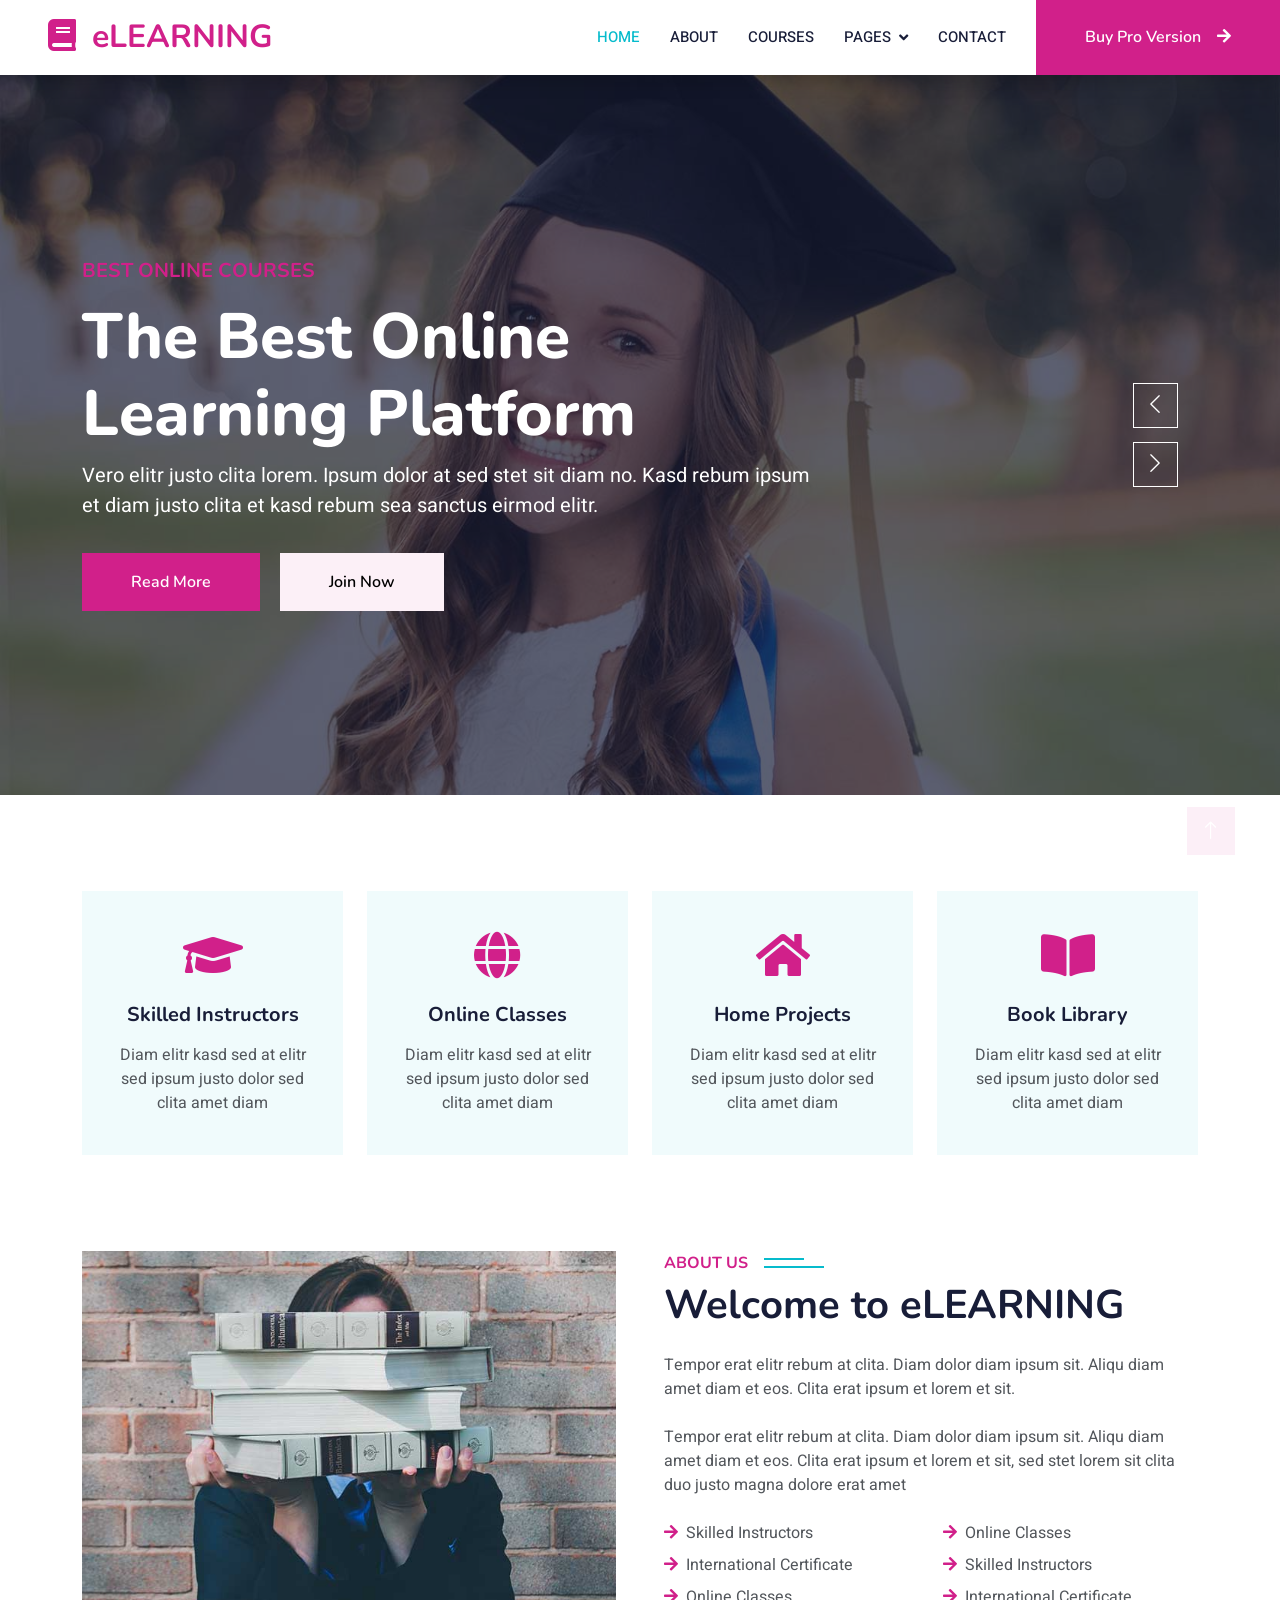
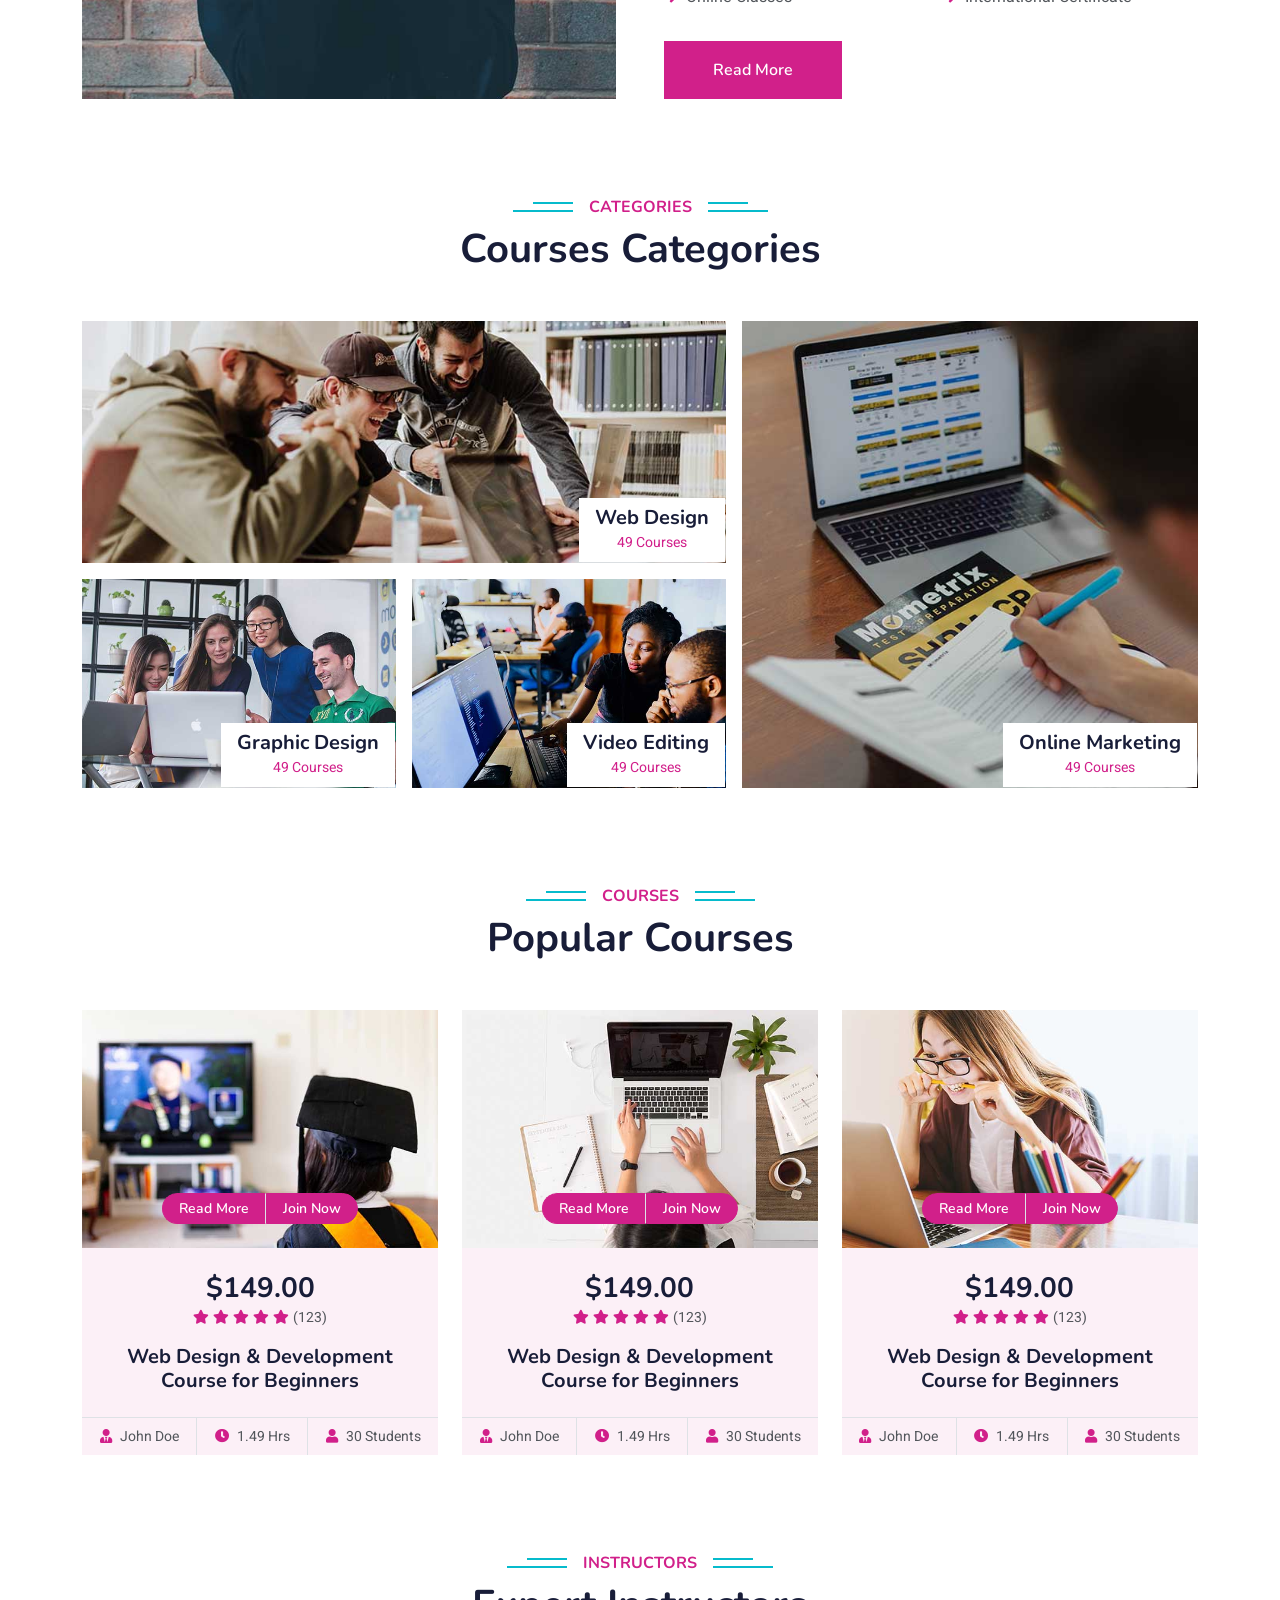
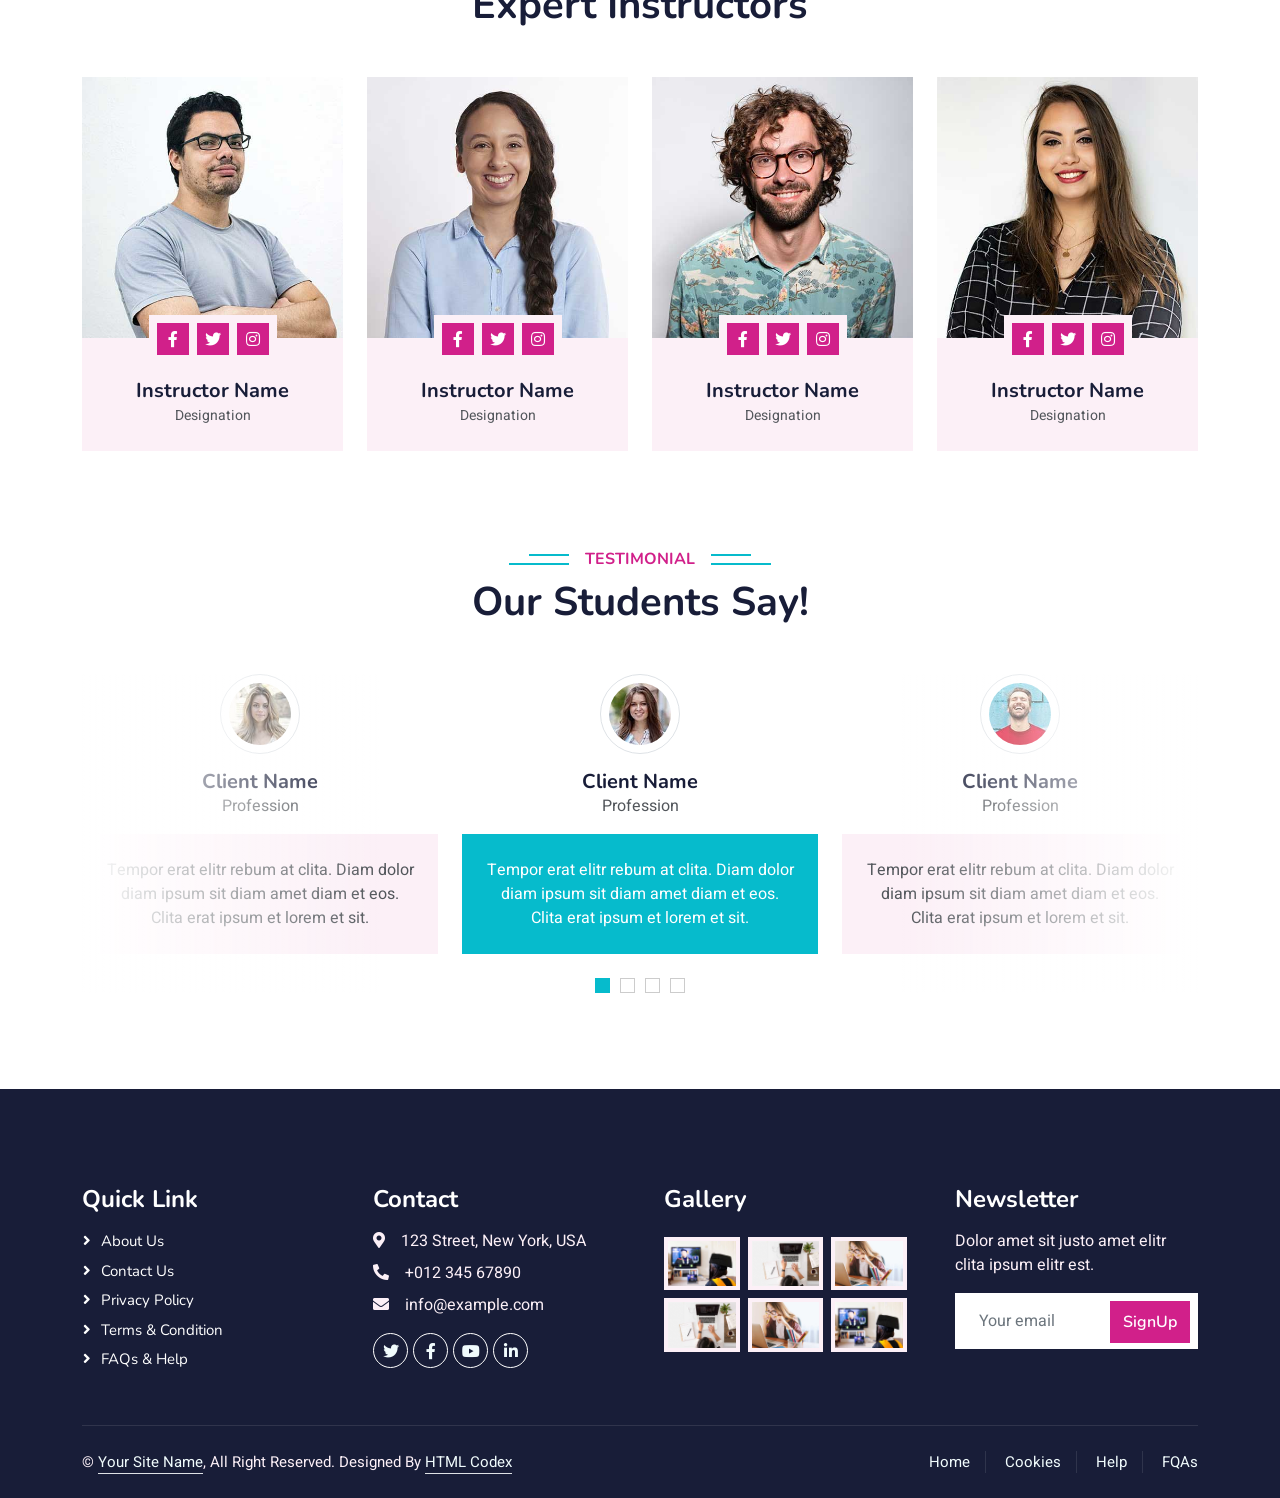
<file: index.html>
<!DOCTYPE html>
<html lang="en">

<head>
    <meta charset="utf-8">
    <title>eLEARNING - eLearning HTML Template</title>
    <meta content="width=device-width, initial-scale=1.0" name="viewport">
    <meta content="" name="keywords">
    <meta content="" name="description">

    <!-- Favicon -->
    <link href="img/favicon.ico" rel="icon">

    <!-- Google Web Fonts -->
    <link rel="preconnect" href="https://fonts.googleapis.com">
    <link rel="preconnect" href="https://fonts.gstatic.com" crossorigin>
    <link href="https://fonts.googleapis.com/css2?family=Heebo:wght@400;500;600&family=Nunito:wght@600;700;800&display=swap" rel="stylesheet">

    <!-- Icon Font Stylesheet -->
    <link href="https://cdnjs.cloudflare.com/ajax/libs/font-awesome/5.10.0/css/all.min.css" rel="stylesheet">
    <link href="https://cdn.jsdelivr.net/npm/bootstrap-icons@1.4.1/font/bootstrap-icons.css" rel="stylesheet">

    <!-- Libraries Stylesheet -->
    <link href="lib/animate/animate.min.css" rel="stylesheet">
    <link href="lib/owlcarousel/assets/owl.carousel.min.css" rel="stylesheet">

    <!-- Customized Bootstrap Stylesheet -->
    <link href="css/bootstrap.min.css" rel="stylesheet">

    <!-- Template Stylesheet -->
    <link href="css/style.css" rel="stylesheet">
</head>

<body>
    <!-- Spinner Start -->
    <div id="spinner" class="show bg-white position-fixed translate-middle w-100 vh-100 top-50 start-50 d-flex align-items-center justify-content-center">
        <div class="spinner-border text-primary" style="width: 3rem; height: 3rem;" role="status">
            <span class="sr-only">Loading...</span>
        </div>
    </div>
    <!-- Spinner End -->


    <!-- Navbar Start -->
    <nav class="navbar navbar-expand-lg bg-white navbar-light shadow sticky-top p-0">
        <a href="index.html" class="navbar-brand d-flex align-items-center px-4 px-lg-5">
            <h2 class="m-0 text-primary"><i class="fa fa-book me-3"></i>eLEARNING</h2>
        </a>
        <button type="button" class="navbar-toggler me-4" data-bs-toggle="collapse" data-bs-target="#navbarCollapse">
            <span class="navbar-toggler-icon"></span>
        </button>
        <div class="collapse navbar-collapse" id="navbarCollapse">
            <div class="navbar-nav ms-auto p-4 p-lg-0">
                <a href="index.html" class="nav-item nav-link active">Home</a>
                <a href="about.html" class="nav-item nav-link">About</a>
                <a href="courses.html" class="nav-item nav-link">Courses</a>
                <div class="nav-item dropdown">
                    <a href="#" class="nav-link dropdown-toggle" data-bs-toggle="dropdown">Pages</a>
                    <div class="dropdown-menu fade-down m-0">
                        <a href="team.html" class="dropdown-item">Our Team</a>
                        <a href="testimonial.html" class="dropdown-item">Testimonial</a>
                        <a href="404.html" class="dropdown-item">404 Page</a>
                    </div>
                </div>
                <a href="contact.html" class="nav-item nav-link">Contact</a>
            </div>
            <a href="https://htmlcodex.com/downloading/?item=2151" class="btn btn-primary py-4 px-lg-5 d-none d-lg-block">Buy Pro Version<i class="fa fa-arrow-right ms-3"></i></a>
        </div>
    </nav>
    <!-- Navbar End -->


    <!-- Carousel Start -->
    <div class="container-fluid p-0 mb-5">
        <div class="owl-carousel header-carousel position-relative">
            <div class="owl-carousel-item position-relative">
                <img class="img-fluid" src="img/carousel-1.jpg" alt="">
                <div class="position-absolute top-0 start-0 w-100 h-100 d-flex align-items-center" style="background: rgba(24, 29, 56, .7);">
                    <div class="container">
                        <div class="row justify-content-start">
                            <div class="col-sm-10 col-lg-8">
                                <h5 class="text-primary text-uppercase mb-3 animated slideInDown">Best Online Courses</h5>
                                <h1 class="display-3 text-white animated slideInDown">The Best Online Learning Platform</h1>
                                <p class="fs-5 text-white mb-4 pb-2">Vero elitr justo clita lorem. Ipsum dolor at sed stet sit diam no. Kasd rebum ipsum et diam justo clita et kasd rebum sea sanctus eirmod elitr.</p>
                                <a href="" class="btn btn-primary py-md-3 px-md-5 me-3 animated slideInLeft">Read More</a>
                                <a href="" class="btn btn-light py-md-3 px-md-5 animated slideInRight">Join Now</a>
                            </div>
                        </div>
                    </div>
                </div>
            </div>
            <div class="owl-carousel-item position-relative">
                <img class="img-fluid" src="img/carousel-2.jpg" alt="">
                <div class="position-absolute top-0 start-0 w-100 h-100 d-flex align-items-center" style="background: rgba(24, 29, 56, .7);">
                    <div class="container">
                        <div class="row justify-content-start">
                            <div class="col-sm-10 col-lg-8">
                                <h5 class="text-primary text-uppercase mb-3 animated slideInDown">Best Online Courses</h5>
                                <h1 class="display-3 text-white animated slideInDown">Get Educated Online From Your Home</h1>
                                <p class="fs-5 text-white mb-4 pb-2">Vero elitr justo clita lorem. Ipsum dolor at sed stet sit diam no. Kasd rebum ipsum et diam justo clita et kasd rebum sea sanctus eirmod elitr.</p>
                                <a href="" class="btn btn-primary py-md-3 px-md-5 me-3 animated slideInLeft">Read More</a>
                                <a href="" class="btn btn-light py-md-3 px-md-5 animated slideInRight">Join Now</a>
                            </div>
                        </div>
                    </div>
                </div>
            </div>
        </div>
    </div>
    <!-- Carousel End -->


    <!-- Service Start -->
    <div class="container-xxl py-5">
        <div class="container">
            <div class="row g-4">
                <div class="col-lg-3 col-sm-6 wow fadeInUp" data-wow-delay="0.1s">
                    <div class="service-item text-center pt-3">
                        <div class="p-4">
                            <i class="fa fa-3x fa-graduation-cap text-primary mb-4"></i>
                            <h5 class="mb-3">Skilled Instructors</h5>
                            <p>Diam elitr kasd sed at elitr sed ipsum justo dolor sed clita amet diam</p>
                        </div>
                    </div>
                </div>
                <div class="col-lg-3 col-sm-6 wow fadeInUp" data-wow-delay="0.3s">
                    <div class="service-item text-center pt-3">
                        <div class="p-4">
                            <i class="fa fa-3x fa-globe text-primary mb-4"></i>
                            <h5 class="mb-3">Online Classes</h5>
                            <p>Diam elitr kasd sed at elitr sed ipsum justo dolor sed clita amet diam</p>
                        </div>
                    </div>
                </div>
                <div class="col-lg-3 col-sm-6 wow fadeInUp" data-wow-delay="0.5s">
                    <div class="service-item text-center pt-3">
                        <div class="p-4">
                            <i class="fa fa-3x fa-home text-primary mb-4"></i>
                            <h5 class="mb-3">Home Projects</h5>
                            <p>Diam elitr kasd sed at elitr sed ipsum justo dolor sed clita amet diam</p>
                        </div>
                    </div>
                </div>
                <div class="col-lg-3 col-sm-6 wow fadeInUp" data-wow-delay="0.7s">
                    <div class="service-item text-center pt-3">
                        <div class="p-4">
                            <i class="fa fa-3x fa-book-open text-primary mb-4"></i>
                            <h5 class="mb-3">Book Library</h5>
                            <p>Diam elitr kasd sed at elitr sed ipsum justo dolor sed clita amet diam</p>
                        </div>
                    </div>
                </div>
            </div>
        </div>
    </div>
    <!-- Service End -->


    <!-- About Start -->
    <div class="container-xxl py-5">
        <div class="container">
            <div class="row g-5">
                <div class="col-lg-6 wow fadeInUp" data-wow-delay="0.1s" style="min-height: 400px;">
                    <div class="position-relative h-100">
                        <img class="img-fluid position-absolute w-100 h-100" src="img/about.jpg" alt="" style="object-fit: cover;">
                    </div>
                </div>
                <div class="col-lg-6 wow fadeInUp" data-wow-delay="0.3s">
                    <h6 class="section-title bg-white text-start text-primary pe-3">About Us</h6>
                    <h1 class="mb-4">Welcome to eLEARNING</h1>
                    <p class="mb-4">Tempor erat elitr rebum at clita. Diam dolor diam ipsum sit. Aliqu diam amet diam et eos. Clita erat ipsum et lorem et sit.</p>
                    <p class="mb-4">Tempor erat elitr rebum at clita. Diam dolor diam ipsum sit. Aliqu diam amet diam et eos. Clita erat ipsum et lorem et sit, sed stet lorem sit clita duo justo magna dolore erat amet</p>
                    <div class="row gy-2 gx-4 mb-4">
                        <div class="col-sm-6">
                            <p class="mb-0"><i class="fa fa-arrow-right text-primary me-2"></i>Skilled Instructors</p>
                        </div>
                        <div class="col-sm-6">
                            <p class="mb-0"><i class="fa fa-arrow-right text-primary me-2"></i>Online Classes</p>
                        </div>
                        <div class="col-sm-6">
                            <p class="mb-0"><i class="fa fa-arrow-right text-primary me-2"></i>International Certificate</p>
                        </div>
                        <div class="col-sm-6">
                            <p class="mb-0"><i class="fa fa-arrow-right text-primary me-2"></i>Skilled Instructors</p>
                        </div>
                        <div class="col-sm-6">
                            <p class="mb-0"><i class="fa fa-arrow-right text-primary me-2"></i>Online Classes</p>
                        </div>
                        <div class="col-sm-6">
                            <p class="mb-0"><i class="fa fa-arrow-right text-primary me-2"></i>International Certificate</p>
                        </div>
                    </div>
                    <a class="btn btn-primary py-3 px-5 mt-2" href="">Read More</a>
                </div>
            </div>
        </div>
    </div>
    <!-- About End -->


    <!-- Categories Start -->
    <div class="container-xxl py-5 category">
        <div class="container">
            <div class="text-center wow fadeInUp" data-wow-delay="0.1s">
                <h6 class="section-title bg-white text-center text-primary px-3">Categories</h6>
                <h1 class="mb-5">Courses Categories</h1>
            </div>
            <div class="row g-3">
                <div class="col-lg-7 col-md-6">
                    <div class="row g-3">
                        <div class="col-lg-12 col-md-12 wow zoomIn" data-wow-delay="0.1s">
                            <a class="position-relative d-block overflow-hidden" href="">
                                <img class="img-fluid" src="img/cat-1.jpg" alt="">
                                <div class="bg-white text-center position-absolute bottom-0 end-0 py-2 px-3" style="margin: 1px;">
                                    <h5 class="m-0">Web Design</h5>
                                    <small class="text-primary">49 Courses</small>
                                </div>
                            </a>
                        </div>
                        <div class="col-lg-6 col-md-12 wow zoomIn" data-wow-delay="0.3s">
                            <a class="position-relative d-block overflow-hidden" href="">
                                <img class="img-fluid" src="img/cat-2.jpg" alt="">
                                <div class="bg-white text-center position-absolute bottom-0 end-0 py-2 px-3" style="margin: 1px;">
                                    <h5 class="m-0">Graphic Design</h5>
                                    <small class="text-primary">49 Courses</small>
                                </div>
                            </a>
                        </div>
                        <div class="col-lg-6 col-md-12 wow zoomIn" data-wow-delay="0.5s">
                            <a class="position-relative d-block overflow-hidden" href="">
                                <img class="img-fluid" src="img/cat-3.jpg" alt="">
                                <div class="bg-white text-center position-absolute bottom-0 end-0 py-2 px-3" style="margin: 1px;">
                                    <h5 class="m-0">Video Editing</h5>
                                    <small class="text-primary">49 Courses</small>
                                </div>
                            </a>
                        </div>
                    </div>
                </div>
                <div class="col-lg-5 col-md-6 wow zoomIn" data-wow-delay="0.7s" style="min-height: 350px;">
                    <a class="position-relative d-block h-100 overflow-hidden" href="">
                        <img class="img-fluid position-absolute w-100 h-100" src="img/cat-4.jpg" alt="" style="object-fit: cover;">
                        <div class="bg-white text-center position-absolute bottom-0 end-0 py-2 px-3" style="margin:  1px;">
                            <h5 class="m-0">Online Marketing</h5>
                            <small class="text-primary">49 Courses</small>
                        </div>
                    </a>
                </div>
            </div>
        </div>
    </div>
    <!-- Categories Start -->


    <!-- Courses Start -->
    <div class="container-xxl py-5">
        <div class="container">
            <div class="text-center wow fadeInUp" data-wow-delay="0.1s">
                <h6 class="section-title bg-white text-center text-primary px-3">Courses</h6>
                <h1 class="mb-5">Popular Courses</h1>
            </div>
            <div class="row g-4 justify-content-center">
                <div class="col-lg-4 col-md-6 wow fadeInUp" data-wow-delay="0.1s">
                    <div class="course-item bg-light">
                        <div class="position-relative overflow-hidden">
                            <img class="img-fluid" src="img/course-1.jpg" alt="">
                            <div class="w-100 d-flex justify-content-center position-absolute bottom-0 start-0 mb-4">
                                <a href="#" class="flex-shrink-0 btn btn-sm btn-primary px-3 border-end" style="border-radius: 30px 0 0 30px;">Read More</a>
                                <a href="#" class="flex-shrink-0 btn btn-sm btn-primary px-3" style="border-radius: 0 30px 30px 0;">Join Now</a>
                            </div>
                        </div>
                        <div class="text-center p-4 pb-0">
                            <h3 class="mb-0">$149.00</h3>
                            <div class="mb-3">
                                <small class="fa fa-star text-primary"></small>
                                <small class="fa fa-star text-primary"></small>
                                <small class="fa fa-star text-primary"></small>
                                <small class="fa fa-star text-primary"></small>
                                <small class="fa fa-star text-primary"></small>
                                <small>(123)</small>
                            </div>
                            <h5 class="mb-4">Web Design & Development Course for Beginners</h5>
                        </div>
                        <div class="d-flex border-top">
                            <small class="flex-fill text-center border-end py-2"><i class="fa fa-user-tie text-primary me-2"></i>John Doe</small>
                            <small class="flex-fill text-center border-end py-2"><i class="fa fa-clock text-primary me-2"></i>1.49 Hrs</small>
                            <small class="flex-fill text-center py-2"><i class="fa fa-user text-primary me-2"></i>30 Students</small>
                        </div>
                    </div>
                </div>
                <div class="col-lg-4 col-md-6 wow fadeInUp" data-wow-delay="0.3s">
                    <div class="course-item bg-light">
                        <div class="position-relative overflow-hidden">
                            <img class="img-fluid" src="img/course-2.jpg" alt="">
                            <div class="w-100 d-flex justify-content-center position-absolute bottom-0 start-0 mb-4">
                                <a href="#" class="flex-shrink-0 btn btn-sm btn-primary px-3 border-end" style="border-radius: 30px 0 0 30px;">Read More</a>
                                <a href="#" class="flex-shrink-0 btn btn-sm btn-primary px-3" style="border-radius: 0 30px 30px 0;">Join Now</a>
                            </div>
                        </div>
                        <div class="text-center p-4 pb-0">
                            <h3 class="mb-0">$149.00</h3>
                            <div class="mb-3">
                                <small class="fa fa-star text-primary"></small>
                                <small class="fa fa-star text-primary"></small>
                                <small class="fa fa-star text-primary"></small>
                                <small class="fa fa-star text-primary"></small>
                                <small class="fa fa-star text-primary"></small>
                                <small>(123)</small>
                            </div>
                            <h5 class="mb-4">Web Design & Development Course for Beginners</h5>
                        </div>
                        <div class="d-flex border-top">
                            <small class="flex-fill text-center border-end py-2"><i class="fa fa-user-tie text-primary me-2"></i>John Doe</small>
                            <small class="flex-fill text-center border-end py-2"><i class="fa fa-clock text-primary me-2"></i>1.49 Hrs</small>
                            <small class="flex-fill text-center py-2"><i class="fa fa-user text-primary me-2"></i>30 Students</small>
                        </div>
                    </div>
                </div>
                <div class="col-lg-4 col-md-6 wow fadeInUp" data-wow-delay="0.5s">
                    <div class="course-item bg-light">
                        <div class="position-relative overflow-hidden">
                            <img class="img-fluid" src="img/course-3.jpg" alt="">
                            <div class="w-100 d-flex justify-content-center position-absolute bottom-0 start-0 mb-4">
                                <a href="#" class="flex-shrink-0 btn btn-sm btn-primary px-3 border-end" style="border-radius: 30px 0 0 30px;">Read More</a>
                                <a href="#" class="flex-shrink-0 btn btn-sm btn-primary px-3" style="border-radius: 0 30px 30px 0;">Join Now</a>
                            </div>
                        </div>
                        <div class="text-center p-4 pb-0">
                            <h3 class="mb-0">$149.00</h3>
                            <div class="mb-3">
                                <small class="fa fa-star text-primary"></small>
                                <small class="fa fa-star text-primary"></small>
                                <small class="fa fa-star text-primary"></small>
                                <small class="fa fa-star text-primary"></small>
                                <small class="fa fa-star text-primary"></small>
                                <small>(123)</small>
                            </div>
                            <h5 class="mb-4">Web Design & Development Course for Beginners</h5>
                        </div>
                        <div class="d-flex border-top">
                            <small class="flex-fill text-center border-end py-2"><i class="fa fa-user-tie text-primary me-2"></i>John Doe</small>
                            <small class="flex-fill text-center border-end py-2"><i class="fa fa-clock text-primary me-2"></i>1.49 Hrs</small>
                            <small class="flex-fill text-center py-2"><i class="fa fa-user text-primary me-2"></i>30 Students</small>
                        </div>
                    </div>
                </div>
            </div>
        </div>
    </div>
    <!-- Courses End -->


    <!-- Team Start -->
    <div class="container-xxl py-5">
        <div class="container">
            <div class="text-center wow fadeInUp" data-wow-delay="0.1s">
                <h6 class="section-title bg-white text-center text-primary px-3">Instructors</h6>
                <h1 class="mb-5">Expert Instructors</h1>
            </div>
            <div class="row g-4">
                <div class="col-lg-3 col-md-6 wow fadeInUp" data-wow-delay="0.1s">
                    <div class="team-item bg-light">
                        <div class="overflow-hidden">
                            <img class="img-fluid" src="img/team-1.jpg" alt="">
                        </div>
                        <div class="position-relative d-flex justify-content-center" style="margin-top: -23px;">
                            <div class="bg-light d-flex justify-content-center pt-2 px-1">
                                <a class="btn btn-sm-square btn-primary mx-1" href=""><i class="fab fa-facebook-f"></i></a>
                                <a class="btn btn-sm-square btn-primary mx-1" href=""><i class="fab fa-twitter"></i></a>
                                <a class="btn btn-sm-square btn-primary mx-1" href=""><i class="fab fa-instagram"></i></a>
                            </div>
                        </div>
                        <div class="text-center p-4">
                            <h5 class="mb-0">Instructor Name</h5>
                            <small>Designation</small>
                        </div>
                    </div>
                </div>
                <div class="col-lg-3 col-md-6 wow fadeInUp" data-wow-delay="0.3s">
                    <div class="team-item bg-light">
                        <div class="overflow-hidden">
                            <img class="img-fluid" src="img/team-2.jpg" alt="">
                        </div>
                        <div class="position-relative d-flex justify-content-center" style="margin-top: -23px;">
                            <div class="bg-light d-flex justify-content-center pt-2 px-1">
                                <a class="btn btn-sm-square btn-primary mx-1" href=""><i class="fab fa-facebook-f"></i></a>
                                <a class="btn btn-sm-square btn-primary mx-1" href=""><i class="fab fa-twitter"></i></a>
                                <a class="btn btn-sm-square btn-primary mx-1" href=""><i class="fab fa-instagram"></i></a>
                            </div>
                        </div>
                        <div class="text-center p-4">
                            <h5 class="mb-0">Instructor Name</h5>
                            <small>Designation</small>
                        </div>
                    </div>
                </div>
                <div class="col-lg-3 col-md-6 wow fadeInUp" data-wow-delay="0.5s">
                    <div class="team-item bg-light">
                        <div class="overflow-hidden">
                            <img class="img-fluid" src="img/team-3.jpg" alt="">
                        </div>
                        <div class="position-relative d-flex justify-content-center" style="margin-top: -23px;">
                            <div class="bg-light d-flex justify-content-center pt-2 px-1">
                                <a class="btn btn-sm-square btn-primary mx-1" href=""><i class="fab fa-facebook-f"></i></a>
                                <a class="btn btn-sm-square btn-primary mx-1" href=""><i class="fab fa-twitter"></i></a>
                                <a class="btn btn-sm-square btn-primary mx-1" href=""><i class="fab fa-instagram"></i></a>
                            </div>
                        </div>
                        <div class="text-center p-4">
                            <h5 class="mb-0">Instructor Name</h5>
                            <small>Designation</small>
                        </div>
                    </div>
                </div>
                <div class="col-lg-3 col-md-6 wow fadeInUp" data-wow-delay="0.7s">
                    <div class="team-item bg-light">
                        <div class="overflow-hidden">
                            <img class="img-fluid" src="img/team-4.jpg" alt="">
                        </div>
                        <div class="position-relative d-flex justify-content-center" style="margin-top: -23px;">
                            <div class="bg-light d-flex justify-content-center pt-2 px-1">
                                <a class="btn btn-sm-square btn-primary mx-1" href=""><i class="fab fa-facebook-f"></i></a>
                                <a class="btn btn-sm-square btn-primary mx-1" href=""><i class="fab fa-twitter"></i></a>
                                <a class="btn btn-sm-square btn-primary mx-1" href=""><i class="fab fa-instagram"></i></a>
                            </div>
                        </div>
                        <div class="text-center p-4">
                            <h5 class="mb-0">Instructor Name</h5>
                            <small>Designation</small>
                        </div>
                    </div>
                </div>
            </div>
        </div>
    </div>
    <!-- Team End -->


    <!-- Testimonial Start -->
    <div class="container-xxl py-5 wow fadeInUp" data-wow-delay="0.1s">
        <div class="container">
            <div class="text-center">
                <h6 class="section-title bg-white text-center text-primary px-3">Testimonial</h6>
                <h1 class="mb-5">Our Students Say!</h1>
            </div>
            <div class="owl-carousel testimonial-carousel position-relative">
                <div class="testimonial-item text-center">
                    <img class="border rounded-circle p-2 mx-auto mb-3" src="img/testimonial-1.jpg" style="width: 80px; height: 80px;">
                    <h5 class="mb-0">Client Name</h5>
                    <p>Profession</p>
                    <div class="testimonial-text bg-light text-center p-4">
                    <p class="mb-0">Tempor erat elitr rebum at clita. Diam dolor diam ipsum sit diam amet diam et eos. Clita erat ipsum et lorem et sit.</p>
                    </div>
                </div>
                <div class="testimonial-item text-center">
                    <img class="border rounded-circle p-2 mx-auto mb-3" src="img/testimonial-2.jpg" style="width: 80px; height: 80px;">
                    <h5 class="mb-0">Client Name</h5>
                    <p>Profession</p>
                    <div class="testimonial-text bg-light text-center p-4">
                    <p class="mb-0">Tempor erat elitr rebum at clita. Diam dolor diam ipsum sit diam amet diam et eos. Clita erat ipsum et lorem et sit.</p>
                    </div>
                </div>
                <div class="testimonial-item text-center">
                    <img class="border rounded-circle p-2 mx-auto mb-3" src="img/testimonial-3.jpg" style="width: 80px; height: 80px;">
                    <h5 class="mb-0">Client Name</h5>
                    <p>Profession</p>
                    <div class="testimonial-text bg-light text-center p-4">
                    <p class="mb-0">Tempor erat elitr rebum at clita. Diam dolor diam ipsum sit diam amet diam et eos. Clita erat ipsum et lorem et sit.</p>
                    </div>
                </div>
                <div class="testimonial-item text-center">
                    <img class="border rounded-circle p-2 mx-auto mb-3" src="img/testimonial-4.jpg" style="width: 80px; height: 80px;">
                    <h5 class="mb-0">Client Name</h5>
                    <p>Profession</p>
                    <div class="testimonial-text bg-light text-center p-4">
                    <p class="mb-0">Tempor erat elitr rebum at clita. Diam dolor diam ipsum sit diam amet diam et eos. Clita erat ipsum et lorem et sit.</p>
                    </div>
                </div>
            </div>
        </div>
    </div>
    <!-- Testimonial End -->
        

    <!-- Footer Start -->
    <div class="container-fluid bg-dark text-light footer pt-5 mt-5 wow fadeIn" data-wow-delay="0.1s">
        <div class="container py-5">
            <div class="row g-5">
                <div class="col-lg-3 col-md-6">
                    <h4 class="text-white mb-3">Quick Link</h4>
                    <a class="btn btn-link" href="">About Us</a>
                    <a class="btn btn-link" href="">Contact Us</a>
                    <a class="btn btn-link" href="">Privacy Policy</a>
                    <a class="btn btn-link" href="">Terms & Condition</a>
                    <a class="btn btn-link" href="">FAQs & Help</a>
                </div>
                <div class="col-lg-3 col-md-6">
                    <h4 class="text-white mb-3">Contact</h4>
                    <p class="mb-2"><i class="fa fa-map-marker-alt me-3"></i>123 Street, New York, USA</p>
                    <p class="mb-2"><i class="fa fa-phone-alt me-3"></i>+012 345 67890</p>
                    <p class="mb-2"><i class="fa fa-envelope me-3"></i>info@example.com</p>
                    <div class="d-flex pt-2">
                        <a class="btn btn-outline-light btn-social" href=""><i class="fab fa-twitter"></i></a>
                        <a class="btn btn-outline-light btn-social" href=""><i class="fab fa-facebook-f"></i></a>
                        <a class="btn btn-outline-light btn-social" href=""><i class="fab fa-youtube"></i></a>
                        <a class="btn btn-outline-light btn-social" href=""><i class="fab fa-linkedin-in"></i></a>
                    </div>
                </div>
                <div class="col-lg-3 col-md-6">
                    <h4 class="text-white mb-3">Gallery</h4>
                    <div class="row g-2 pt-2">
                        <div class="col-4">
                            <img class="img-fluid bg-light p-1" src="img/course-1.jpg" alt="">
                        </div>
                        <div class="col-4">
                            <img class="img-fluid bg-light p-1" src="img/course-2.jpg" alt="">
                        </div>
                        <div class="col-4">
                            <img class="img-fluid bg-light p-1" src="img/course-3.jpg" alt="">
                        </div>
                        <div class="col-4">
                            <img class="img-fluid bg-light p-1" src="img/course-2.jpg" alt="">
                        </div>
                        <div class="col-4">
                            <img class="img-fluid bg-light p-1" src="img/course-3.jpg" alt="">
                        </div>
                        <div class="col-4">
                            <img class="img-fluid bg-light p-1" src="img/course-1.jpg" alt="">
                        </div>
                    </div>
                </div>
                <div class="col-lg-3 col-md-6">
                    <h4 class="text-white mb-3">Newsletter</h4>
                    <p>Dolor amet sit justo amet elitr clita ipsum elitr est.</p>
                    <div class="position-relative mx-auto" style="max-width: 400px;">
                        <input class="form-control border-0 w-100 py-3 ps-4 pe-5" type="text" placeholder="Your email">
                        <button type="button" class="btn btn-primary py-2 position-absolute top-0 end-0 mt-2 me-2">SignUp</button>
                    </div>
                </div>
            </div>
        </div>
        <div class="container">
            <div class="copyright">
                <div class="row">
                    <div class="col-md-6 text-center text-md-start mb-3 mb-md-0">
                        &copy; <a class="border-bottom" href="#">Your Site Name</a>, All Right Reserved.

                        <!--/*** The author’s attribution link must remain intact in the template. ***/-->
                        <!--/*** If you wish to remove this credit link, please purchase the Pro Version . ***/-->
                        Designed By <a class="border-bottom" href="https://htmlcodex.com">HTML Codex</a>
                    </div>
                    <div class="col-md-6 text-center text-md-end">
                        <div class="footer-menu">
                            <a href="">Home</a>
                            <a href="">Cookies</a>
                            <a href="">Help</a>
                            <a href="">FQAs</a>
                        </div>
                    </div>
                </div>
            </div>
        </div>
    </div>
    <!-- Footer End -->


    <!-- Back to Top -->
    <a href="#" class="btn btn-lg btn-primary btn-lg-square back-to-top"><i class="bi bi-arrow-up"></i></a>


    <!-- JavaScript Libraries -->
    <script src="https://code.jquery.com/jquery-3.4.1.min.js"></script>
    <script src="https://cdn.jsdelivr.net/npm/bootstrap@5.0.0/dist/js/bootstrap.bundle.min.js"></script>
    <script src="lib/wow/wow.min.js"></script>
    <script src="lib/easing/easing.min.js"></script>
    <script src="lib/waypoints/waypoints.min.js"></script>
    <script src="lib/owlcarousel/owl.carousel.min.js"></script>

    <!-- Template Javascript -->
    <script src="js/main.js"></script>
</body>

</html>
</file>
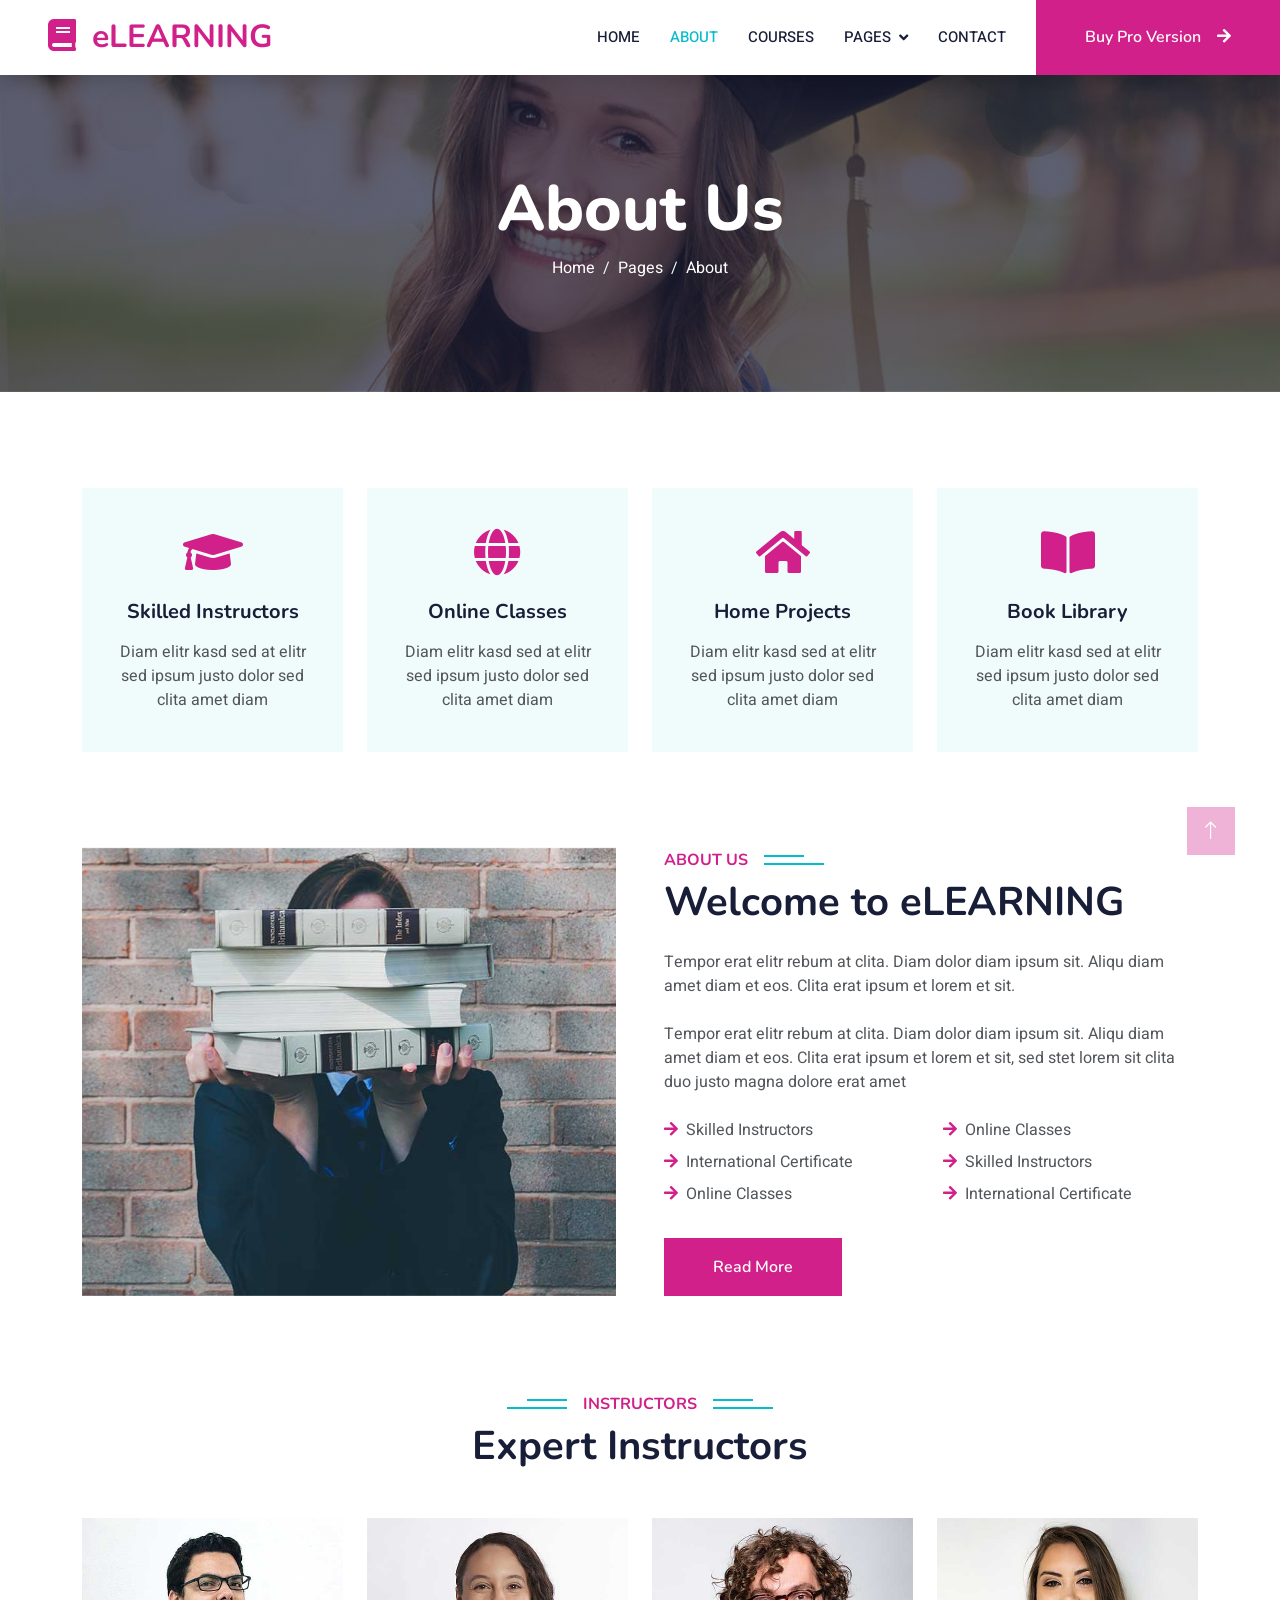
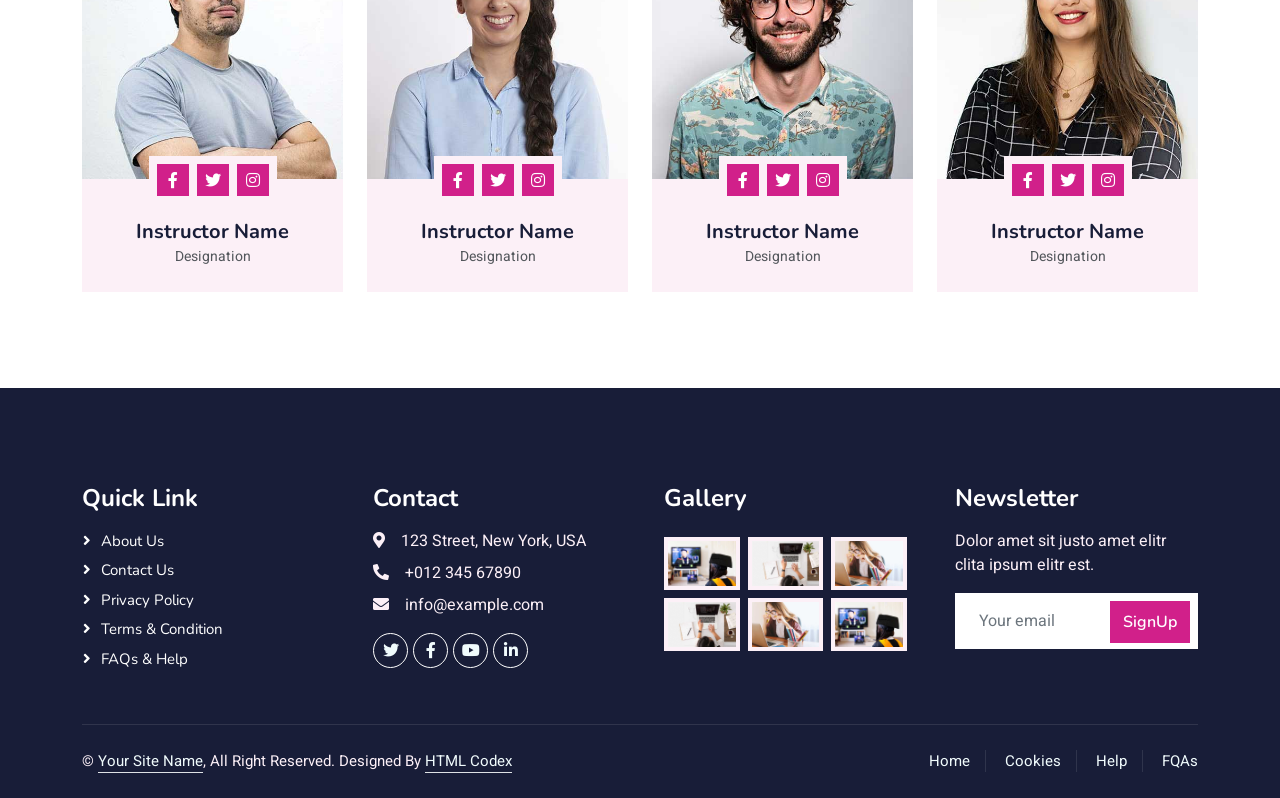
<file: about.html>
<!DOCTYPE html>
<html lang="en">

<head>
    <meta charset="utf-8">
    <title>eLEARNING - eLearning HTML Template</title>
    <meta content="width=device-width, initial-scale=1.0" name="viewport">
    <meta content="" name="keywords">
    <meta content="" name="description">

    <!-- Favicon -->
    <link href="img/favicon.ico" rel="icon">

    <!-- Google Web Fonts -->
    <link rel="preconnect" href="https://fonts.googleapis.com">
    <link rel="preconnect" href="https://fonts.gstatic.com" crossorigin>
    <link href="https://fonts.googleapis.com/css2?family=Heebo:wght@400;500;600&family=Nunito:wght@600;700;800&display=swap" rel="stylesheet">

    <!-- Icon Font Stylesheet -->
    <link href="https://cdnjs.cloudflare.com/ajax/libs/font-awesome/5.10.0/css/all.min.css" rel="stylesheet">
    <link href="https://cdn.jsdelivr.net/npm/bootstrap-icons@1.4.1/font/bootstrap-icons.css" rel="stylesheet">

    <!-- Libraries Stylesheet -->
    <link href="lib/animate/animate.min.css" rel="stylesheet">
    <link href="lib/owlcarousel/assets/owl.carousel.min.css" rel="stylesheet">

    <!-- Customized Bootstrap Stylesheet -->
    <link href="css/bootstrap.min.css" rel="stylesheet">

    <!-- Template Stylesheet -->
    <link href="css/style.css" rel="stylesheet">
</head>

<body>
    <!-- Spinner Start -->
    <div id="spinner" class="show bg-white position-fixed translate-middle w-100 vh-100 top-50 start-50 d-flex align-items-center justify-content-center">
        <div class="spinner-border text-primary" style="width: 3rem; height: 3rem;" role="status">
            <span class="sr-only">Loading...</span>
        </div>
    </div>
    <!-- Spinner End -->


    <!-- Navbar Start -->
    <nav class="navbar navbar-expand-lg bg-white navbar-light shadow sticky-top p-0">
        <a href="index.html" class="navbar-brand d-flex align-items-center px-4 px-lg-5">
            <h2 class="m-0 text-primary"><i class="fa fa-book me-3"></i>eLEARNING</h2>
        </a>
        <button type="button" class="navbar-toggler me-4" data-bs-toggle="collapse" data-bs-target="#navbarCollapse">
            <span class="navbar-toggler-icon"></span>
        </button>
        <div class="collapse navbar-collapse" id="navbarCollapse">
            <div class="navbar-nav ms-auto p-4 p-lg-0">
                <a href="index.html" class="nav-item nav-link">Home</a>
                <a href="about.html" class="nav-item nav-link active">About</a>
                <a href="courses.html" class="nav-item nav-link">Courses</a>
                <div class="nav-item dropdown">
                    <a href="#" class="nav-link dropdown-toggle" data-bs-toggle="dropdown">Pages</a>
                    <div class="dropdown-menu fade-down m-0">
                        <a href="team.html" class="dropdown-item">Our Team</a>
                        <a href="testimonial.html" class="dropdown-item">Testimonial</a>
                        <a href="404.html" class="dropdown-item">404 Page</a>
                    </div>
                </div>
                <a href="contact.html" class="nav-item nav-link">Contact</a>
            </div>
            <a href="https://htmlcodex.com/downloading/?item=2151" class="btn btn-primary py-4 px-lg-5 d-none d-lg-block">Buy Pro Version<i class="fa fa-arrow-right ms-3"></i></a>
        </div>
    </nav>
    <!-- Navbar End -->


    <!-- Header Start -->
    <div class="container-fluid bg-primary py-5 mb-5 page-header">
        <div class="container py-5">
            <div class="row justify-content-center">
                <div class="col-lg-10 text-center">
                    <h1 class="display-3 text-white animated slideInDown">About Us</h1>
                    <nav aria-label="breadcrumb">
                        <ol class="breadcrumb justify-content-center">
                            <li class="breadcrumb-item"><a class="text-white" href="#">Home</a></li>
                            <li class="breadcrumb-item"><a class="text-white" href="#">Pages</a></li>
                            <li class="breadcrumb-item text-white active" aria-current="page">About</li>
                        </ol>
                    </nav>
                </div>
            </div>
        </div>
    </div>
    <!-- Header End -->


    <!-- Service Start -->
    <div class="container-xxl py-5">
        <div class="container">
            <div class="row g-4">
                <div class="col-lg-3 col-sm-6 wow fadeInUp" data-wow-delay="0.1s">
                    <div class="service-item text-center pt-3">
                        <div class="p-4">
                            <i class="fa fa-3x fa-graduation-cap text-primary mb-4"></i>
                            <h5 class="mb-3">Skilled Instructors</h5>
                            <p>Diam elitr kasd sed at elitr sed ipsum justo dolor sed clita amet diam</p>
                        </div>
                    </div>
                </div>
                <div class="col-lg-3 col-sm-6 wow fadeInUp" data-wow-delay="0.3s">
                    <div class="service-item text-center pt-3">
                        <div class="p-4">
                            <i class="fa fa-3x fa-globe text-primary mb-4"></i>
                            <h5 class="mb-3">Online Classes</h5>
                            <p>Diam elitr kasd sed at elitr sed ipsum justo dolor sed clita amet diam</p>
                        </div>
                    </div>
                </div>
                <div class="col-lg-3 col-sm-6 wow fadeInUp" data-wow-delay="0.5s">
                    <div class="service-item text-center pt-3">
                        <div class="p-4">
                            <i class="fa fa-3x fa-home text-primary mb-4"></i>
                            <h5 class="mb-3">Home Projects</h5>
                            <p>Diam elitr kasd sed at elitr sed ipsum justo dolor sed clita amet diam</p>
                        </div>
                    </div>
                </div>
                <div class="col-lg-3 col-sm-6 wow fadeInUp" data-wow-delay="0.7s">
                    <div class="service-item text-center pt-3">
                        <div class="p-4">
                            <i class="fa fa-3x fa-book-open text-primary mb-4"></i>
                            <h5 class="mb-3">Book Library</h5>
                            <p>Diam elitr kasd sed at elitr sed ipsum justo dolor sed clita amet diam</p>
                        </div>
                    </div>
                </div>
            </div>
        </div>
    </div>
    <!-- Service End -->


    <!-- About Start -->
    <div class="container-xxl py-5">
        <div class="container">
            <div class="row g-5">
                <div class="col-lg-6 wow fadeInUp" data-wow-delay="0.1s" style="min-height: 400px;">
                    <div class="position-relative h-100">
                        <img class="img-fluid position-absolute w-100 h-100" src="img/about.jpg" alt="" style="object-fit: cover;">
                    </div>
                </div>
                <div class="col-lg-6 wow fadeInUp" data-wow-delay="0.3s">
                    <h6 class="section-title bg-white text-start text-primary pe-3">About Us</h6>
                    <h1 class="mb-4">Welcome to eLEARNING</h1>
                    <p class="mb-4">Tempor erat elitr rebum at clita. Diam dolor diam ipsum sit. Aliqu diam amet diam et eos. Clita erat ipsum et lorem et sit.</p>
                    <p class="mb-4">Tempor erat elitr rebum at clita. Diam dolor diam ipsum sit. Aliqu diam amet diam et eos. Clita erat ipsum et lorem et sit, sed stet lorem sit clita duo justo magna dolore erat amet</p>
                    <div class="row gy-2 gx-4 mb-4">
                        <div class="col-sm-6">
                            <p class="mb-0"><i class="fa fa-arrow-right text-primary me-2"></i>Skilled Instructors</p>
                        </div>
                        <div class="col-sm-6">
                            <p class="mb-0"><i class="fa fa-arrow-right text-primary me-2"></i>Online Classes</p>
                        </div>
                        <div class="col-sm-6">
                            <p class="mb-0"><i class="fa fa-arrow-right text-primary me-2"></i>International Certificate</p>
                        </div>
                        <div class="col-sm-6">
                            <p class="mb-0"><i class="fa fa-arrow-right text-primary me-2"></i>Skilled Instructors</p>
                        </div>
                        <div class="col-sm-6">
                            <p class="mb-0"><i class="fa fa-arrow-right text-primary me-2"></i>Online Classes</p>
                        </div>
                        <div class="col-sm-6">
                            <p class="mb-0"><i class="fa fa-arrow-right text-primary me-2"></i>International Certificate</p>
                        </div>
                    </div>
                    <a class="btn btn-primary py-3 px-5 mt-2" href="">Read More</a>
                </div>
            </div>
        </div>
    </div>
    <!-- About End -->


    <!-- Team Start -->
    <div class="container-xxl py-5">
        <div class="container">
            <div class="text-center wow fadeInUp" data-wow-delay="0.1s">
                <h6 class="section-title bg-white text-center text-primary px-3">Instructors</h6>
                <h1 class="mb-5">Expert Instructors</h1>
            </div>
            <div class="row g-4">
                <div class="col-lg-3 col-md-6 wow fadeInUp" data-wow-delay="0.1s">
                    <div class="team-item bg-light">
                        <div class="overflow-hidden">
                            <img class="img-fluid" src="img/team-1.jpg" alt="">
                        </div>
                        <div class="position-relative d-flex justify-content-center" style="margin-top: -23px;">
                            <div class="bg-light d-flex justify-content-center pt-2 px-1">
                                <a class="btn btn-sm-square btn-primary mx-1" href=""><i class="fab fa-facebook-f"></i></a>
                                <a class="btn btn-sm-square btn-primary mx-1" href=""><i class="fab fa-twitter"></i></a>
                                <a class="btn btn-sm-square btn-primary mx-1" href=""><i class="fab fa-instagram"></i></a>
                            </div>
                        </div>
                        <div class="text-center p-4">
                            <h5 class="mb-0">Instructor Name</h5>
                            <small>Designation</small>
                        </div>
                    </div>
                </div>
                <div class="col-lg-3 col-md-6 wow fadeInUp" data-wow-delay="0.3s">
                    <div class="team-item bg-light">
                        <div class="overflow-hidden">
                            <img class="img-fluid" src="img/team-2.jpg" alt="">
                        </div>
                        <div class="position-relative d-flex justify-content-center" style="margin-top: -23px;">
                            <div class="bg-light d-flex justify-content-center pt-2 px-1">
                                <a class="btn btn-sm-square btn-primary mx-1" href=""><i class="fab fa-facebook-f"></i></a>
                                <a class="btn btn-sm-square btn-primary mx-1" href=""><i class="fab fa-twitter"></i></a>
                                <a class="btn btn-sm-square btn-primary mx-1" href=""><i class="fab fa-instagram"></i></a>
                            </div>
                        </div>
                        <div class="text-center p-4">
                            <h5 class="mb-0">Instructor Name</h5>
                            <small>Designation</small>
                        </div>
                    </div>
                </div>
                <div class="col-lg-3 col-md-6 wow fadeInUp" data-wow-delay="0.5s">
                    <div class="team-item bg-light">
                        <div class="overflow-hidden">
                            <img class="img-fluid" src="img/team-3.jpg" alt="">
                        </div>
                        <div class="position-relative d-flex justify-content-center" style="margin-top: -23px;">
                            <div class="bg-light d-flex justify-content-center pt-2 px-1">
                                <a class="btn btn-sm-square btn-primary mx-1" href=""><i class="fab fa-facebook-f"></i></a>
                                <a class="btn btn-sm-square btn-primary mx-1" href=""><i class="fab fa-twitter"></i></a>
                                <a class="btn btn-sm-square btn-primary mx-1" href=""><i class="fab fa-instagram"></i></a>
                            </div>
                        </div>
                        <div class="text-center p-4">
                            <h5 class="mb-0">Instructor Name</h5>
                            <small>Designation</small>
                        </div>
                    </div>
                </div>
                <div class="col-lg-3 col-md-6 wow fadeInUp" data-wow-delay="0.7s">
                    <div class="team-item bg-light">
                        <div class="overflow-hidden">
                            <img class="img-fluid" src="img/team-4.jpg" alt="">
                        </div>
                        <div class="position-relative d-flex justify-content-center" style="margin-top: -23px;">
                            <div class="bg-light d-flex justify-content-center pt-2 px-1">
                                <a class="btn btn-sm-square btn-primary mx-1" href=""><i class="fab fa-facebook-f"></i></a>
                                <a class="btn btn-sm-square btn-primary mx-1" href=""><i class="fab fa-twitter"></i></a>
                                <a class="btn btn-sm-square btn-primary mx-1" href=""><i class="fab fa-instagram"></i></a>
                            </div>
                        </div>
                        <div class="text-center p-4">
                            <h5 class="mb-0">Instructor Name</h5>
                            <small>Designation</small>
                        </div>
                    </div>
                </div>
            </div>
        </div>
    </div>
    <!-- Team End -->
        

    <!-- Footer Start -->
    <div class="container-fluid bg-dark text-light footer pt-5 mt-5 wow fadeIn" data-wow-delay="0.1s">
        <div class="container py-5">
            <div class="row g-5">
                <div class="col-lg-3 col-md-6">
                    <h4 class="text-white mb-3">Quick Link</h4>
                    <a class="btn btn-link" href="">About Us</a>
                    <a class="btn btn-link" href="">Contact Us</a>
                    <a class="btn btn-link" href="">Privacy Policy</a>
                    <a class="btn btn-link" href="">Terms & Condition</a>
                    <a class="btn btn-link" href="">FAQs & Help</a>
                </div>
                <div class="col-lg-3 col-md-6">
                    <h4 class="text-white mb-3">Contact</h4>
                    <p class="mb-2"><i class="fa fa-map-marker-alt me-3"></i>123 Street, New York, USA</p>
                    <p class="mb-2"><i class="fa fa-phone-alt me-3"></i>+012 345 67890</p>
                    <p class="mb-2"><i class="fa fa-envelope me-3"></i>info@example.com</p>
                    <div class="d-flex pt-2">
                        <a class="btn btn-outline-light btn-social" href=""><i class="fab fa-twitter"></i></a>
                        <a class="btn btn-outline-light btn-social" href=""><i class="fab fa-facebook-f"></i></a>
                        <a class="btn btn-outline-light btn-social" href=""><i class="fab fa-youtube"></i></a>
                        <a class="btn btn-outline-light btn-social" href=""><i class="fab fa-linkedin-in"></i></a>
                    </div>
                </div>
                <div class="col-lg-3 col-md-6">
                    <h4 class="text-white mb-3">Gallery</h4>
                    <div class="row g-2 pt-2">
                        <div class="col-4">
                            <img class="img-fluid bg-light p-1" src="img/course-1.jpg" alt="">
                        </div>
                        <div class="col-4">
                            <img class="img-fluid bg-light p-1" src="img/course-2.jpg" alt="">
                        </div>
                        <div class="col-4">
                            <img class="img-fluid bg-light p-1" src="img/course-3.jpg" alt="">
                        </div>
                        <div class="col-4">
                            <img class="img-fluid bg-light p-1" src="img/course-2.jpg" alt="">
                        </div>
                        <div class="col-4">
                            <img class="img-fluid bg-light p-1" src="img/course-3.jpg" alt="">
                        </div>
                        <div class="col-4">
                            <img class="img-fluid bg-light p-1" src="img/course-1.jpg" alt="">
                        </div>
                    </div>
                </div>
                <div class="col-lg-3 col-md-6">
                    <h4 class="text-white mb-3">Newsletter</h4>
                    <p>Dolor amet sit justo amet elitr clita ipsum elitr est.</p>
                    <div class="position-relative mx-auto" style="max-width: 400px;">
                        <input class="form-control border-0 w-100 py-3 ps-4 pe-5" type="text" placeholder="Your email">
                        <button type="button" class="btn btn-primary py-2 position-absolute top-0 end-0 mt-2 me-2">SignUp</button>
                    </div>
                </div>
            </div>
        </div>
        <div class="container">
            <div class="copyright">
                <div class="row">
                    <div class="col-md-6 text-center text-md-start mb-3 mb-md-0">
                        &copy; <a class="border-bottom" href="#">Your Site Name</a>, All Right Reserved.

                        <!--/*** The author’s attribution link must remain intact in the template. ***/-->
                        <!--/*** If you wish to remove this credit link, please purchase the Pro Version . ***/-->
                        Designed By <a class="border-bottom" href="https://htmlcodex.com">HTML Codex</a>
                    </div>
                    <div class="col-md-6 text-center text-md-end">
                        <div class="footer-menu">
                            <a href="">Home</a>
                            <a href="">Cookies</a>
                            <a href="">Help</a>
                            <a href="">FQAs</a>
                        </div>
                    </div>
                </div>
            </div>
        </div>
    </div>
    <!-- Footer End -->


    <!-- Back to Top -->
    <a href="#" class="btn btn-lg btn-primary btn-lg-square back-to-top"><i class="bi bi-arrow-up"></i></a>


    <!-- JavaScript Libraries -->
    <script src="https://code.jquery.com/jquery-3.4.1.min.js"></script>
    <script src="https://cdn.jsdelivr.net/npm/bootstrap@5.0.0/dist/js/bootstrap.bundle.min.js"></script>
    <script src="lib/wow/wow.min.js"></script>
    <script src="lib/easing/easing.min.js"></script>
    <script src="lib/waypoints/waypoints.min.js"></script>
    <script src="lib/owlcarousel/owl.carousel.min.js"></script>

    <!-- Template Javascript -->
    <script src="js/main.js"></script>
</body>

</html>
</file>
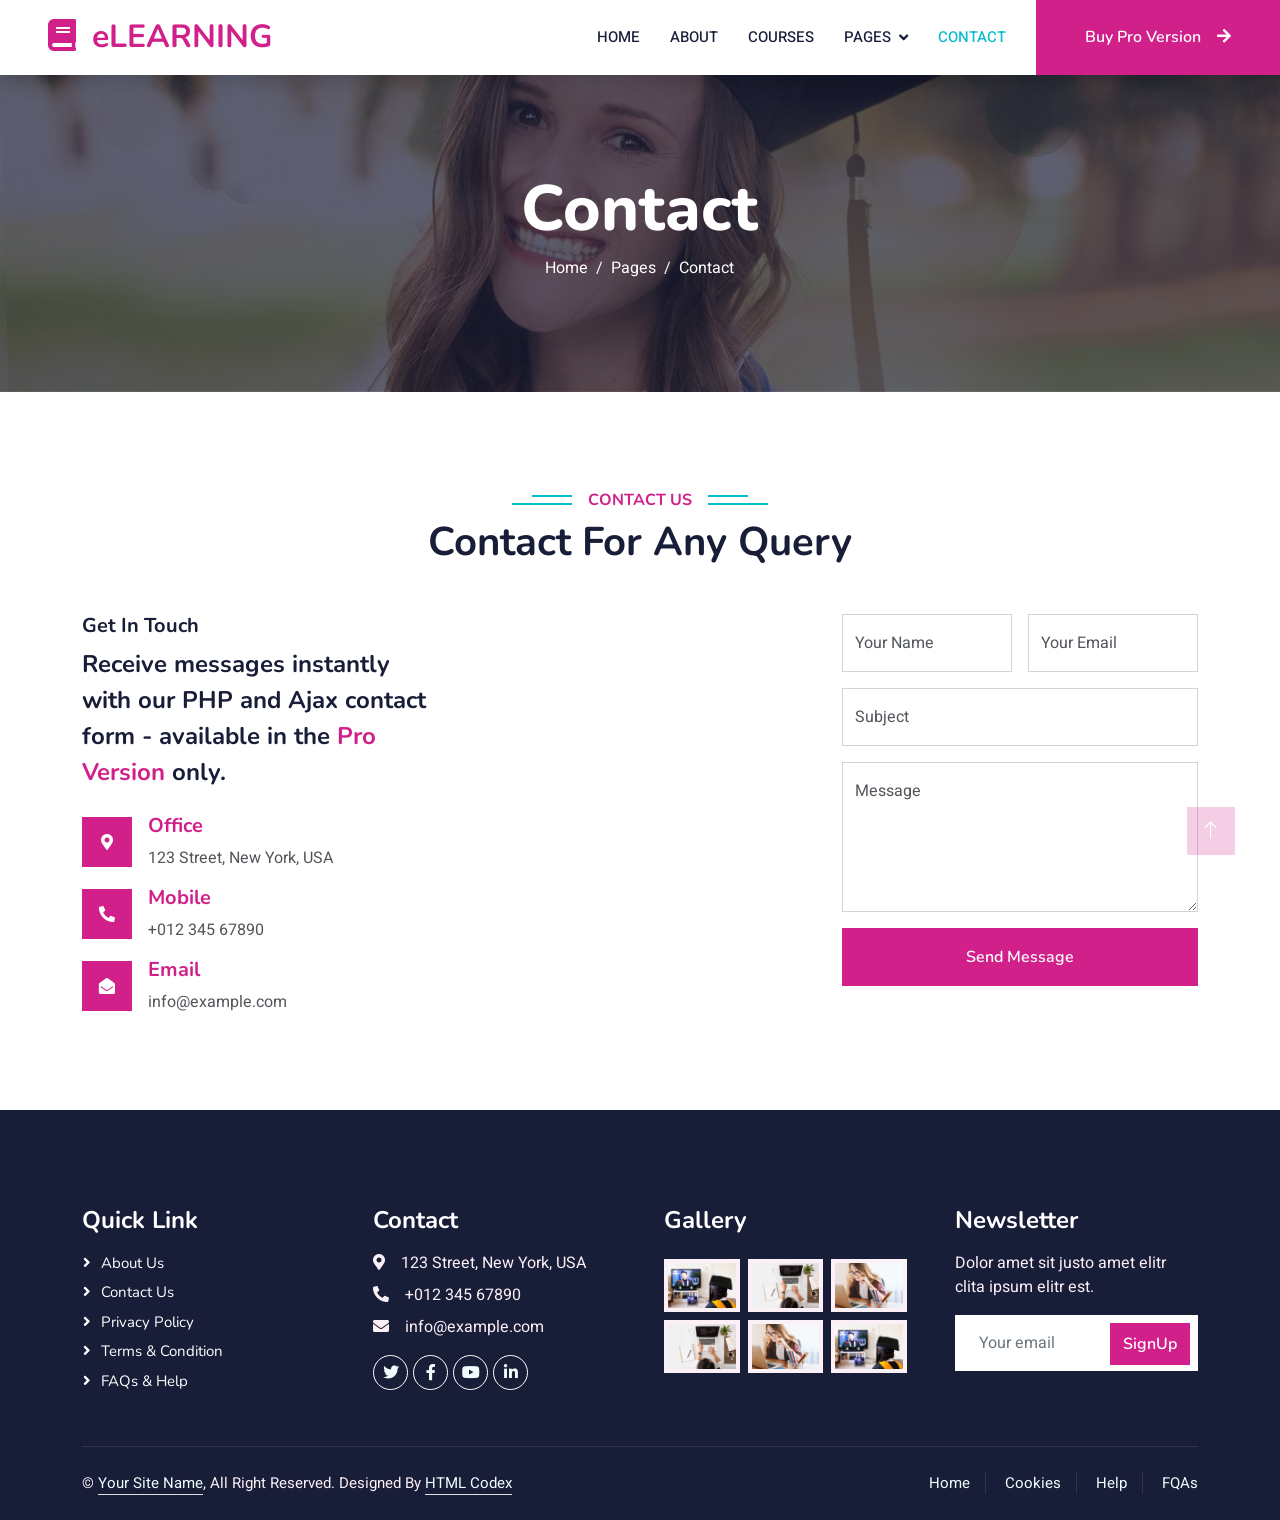
<file: contact.html>
<!DOCTYPE html>
<html lang="en">

<head>
    <meta charset="utf-8">
    <title>eLEARNING - eLearning HTML Template</title>
    <meta content="width=device-width, initial-scale=1.0" name="viewport">
    <meta content="" name="keywords">
    <meta content="" name="description">

    <!-- Favicon -->
    <link href="img/favicon.ico" rel="icon">

    <!-- Google Web Fonts -->
    <link rel="preconnect" href="https://fonts.googleapis.com">
    <link rel="preconnect" href="https://fonts.gstatic.com" crossorigin>
    <link href="https://fonts.googleapis.com/css2?family=Heebo:wght@400;500;600&family=Nunito:wght@600;700;800&display=swap" rel="stylesheet">

    <!-- Icon Font Stylesheet -->
    <link href="https://cdnjs.cloudflare.com/ajax/libs/font-awesome/5.10.0/css/all.min.css" rel="stylesheet">
    <link href="https://cdn.jsdelivr.net/npm/bootstrap-icons@1.4.1/font/bootstrap-icons.css" rel="stylesheet">

    <!-- Libraries Stylesheet -->
    <link href="lib/animate/animate.min.css" rel="stylesheet">
    <link href="lib/owlcarousel/assets/owl.carousel.min.css" rel="stylesheet">

    <!-- Customized Bootstrap Stylesheet -->
    <link href="css/bootstrap.min.css" rel="stylesheet">

    <!-- Template Stylesheet -->
    <link href="css/style.css" rel="stylesheet">
</head>

<body>
    <!-- Spinner Start -->
    <div id="spinner" class="show bg-white position-fixed translate-middle w-100 vh-100 top-50 start-50 d-flex align-items-center justify-content-center">
        <div class="spinner-border text-primary" style="width: 3rem; height: 3rem;" role="status">
            <span class="sr-only">Loading...</span>
        </div>
    </div>
    <!-- Spinner End -->


    <!-- Navbar Start -->
    <nav class="navbar navbar-expand-lg bg-white navbar-light shadow sticky-top p-0">
        <a href="index.html" class="navbar-brand d-flex align-items-center px-4 px-lg-5">
            <h2 class="m-0 text-primary"><i class="fa fa-book me-3"></i>eLEARNING</h2>
        </a>
        <button type="button" class="navbar-toggler me-4" data-bs-toggle="collapse" data-bs-target="#navbarCollapse">
            <span class="navbar-toggler-icon"></span>
        </button>
        <div class="collapse navbar-collapse" id="navbarCollapse">
            <div class="navbar-nav ms-auto p-4 p-lg-0">
                <a href="index.html" class="nav-item nav-link">Home</a>
                <a href="about.html" class="nav-item nav-link">About</a>
                <a href="courses.html" class="nav-item nav-link">Courses</a>
                <div class="nav-item dropdown">
                    <a href="#" class="nav-link dropdown-toggle" data-bs-toggle="dropdown">Pages</a>
                    <div class="dropdown-menu fade-down m-0">
                        <a href="team.html" class="dropdown-item">Our Team</a>
                        <a href="testimonial.html" class="dropdown-item">Testimonial</a>
                        <a href="404.html" class="dropdown-item">404 Page</a>
                    </div>
                </div>
                <a href="contact.html" class="nav-item nav-link active">Contact</a>
            </div>
            <a href="https://htmlcodex.com/downloading/?item=2151" class="btn btn-primary py-4 px-lg-5 d-none d-lg-block">Buy Pro Version<i class="fa fa-arrow-right ms-3"></i></a>
        </div>
    </nav>
    <!-- Navbar End -->


    <!-- Header Start -->
    <div class="container-fluid bg-primary py-5 mb-5 page-header">
        <div class="container py-5">
            <div class="row justify-content-center">
                <div class="col-lg-10 text-center">
                    <h1 class="display-3 text-white animated slideInDown">Contact</h1>
                    <nav aria-label="breadcrumb">
                        <ol class="breadcrumb justify-content-center">
                            <li class="breadcrumb-item"><a class="text-white" href="#">Home</a></li>
                            <li class="breadcrumb-item"><a class="text-white" href="#">Pages</a></li>
                            <li class="breadcrumb-item text-white active" aria-current="page">Contact</li>
                        </ol>
                    </nav>
                </div>
            </div>
        </div>
    </div>
    <!-- Header End -->


    <!-- Contact Start -->
    <div class="container-xxl py-5">
        <div class="container">
            <div class="text-center wow fadeInUp" data-wow-delay="0.1s">
                <h6 class="section-title bg-white text-center text-primary px-3">Contact Us</h6>
                <h1 class="mb-5">Contact For Any Query</h1>
            </div>
            <div class="row g-4">
                <div class="col-lg-4 col-md-6 wow fadeInUp" data-wow-delay="0.1s">
                    <h5>Get In Touch</h5>
                    <h4 class="mb-4 lh-base">Receive messages instantly with our PHP and Ajax contact form - available in the <a href="https://htmlcodex.com/downloading/?item=2151">Pro Version</a> only.</h4>
                    <div class="d-flex align-items-center mb-3">
                        <div class="d-flex align-items-center justify-content-center flex-shrink-0 bg-primary" style="width: 50px; height: 50px;">
                            <i class="fa fa-map-marker-alt text-white"></i>
                        </div>
                        <div class="ms-3">
                            <h5 class="text-primary">Office</h5>
                            <p class="mb-0">123 Street, New York, USA</p>
                        </div>
                    </div>
                    <div class="d-flex align-items-center mb-3">
                        <div class="d-flex align-items-center justify-content-center flex-shrink-0 bg-primary" style="width: 50px; height: 50px;">
                            <i class="fa fa-phone-alt text-white"></i>
                        </div>
                        <div class="ms-3">
                            <h5 class="text-primary">Mobile</h5>
                            <p class="mb-0">+012 345 67890</p>
                        </div>
                    </div>
                    <div class="d-flex align-items-center">
                        <div class="d-flex align-items-center justify-content-center flex-shrink-0 bg-primary" style="width: 50px; height: 50px;">
                            <i class="fa fa-envelope-open text-white"></i>
                        </div>
                        <div class="ms-3">
                            <h5 class="text-primary">Email</h5>
                            <p class="mb-0">info@example.com</p>
                        </div>
                    </div>
                </div>
                <div class="col-lg-4 col-md-6 wow fadeInUp" data-wow-delay="0.3s">
                    <iframe class="position-relative rounded w-100 h-100"
                        src="https://www.google.com/maps/embed?pb=!1m18!1m12!1m3!1d3001156.4288297426!2d-78.01371936852176!3d42.72876761954724!2m3!1f0!2f0!3f0!3m2!1i1024!2i768!4f13.1!3m3!1m2!1s0x4ccc4bf0f123a5a9%3A0xddcfc6c1de189567!2sNew%20York%2C%20USA!5e0!3m2!1sen!2sbd!4v1603794290143!5m2!1sen!2sbd"
                        frameborder="0" style="min-height: 300px; border:0;" allowfullscreen="" aria-hidden="false"
                        tabindex="0"></iframe>
                </div>
                <div class="col-lg-4 col-md-12 wow fadeInUp" data-wow-delay="0.5s">
                    <form>
                        <div class="row g-3">
                            <div class="col-md-6">
                                <div class="form-floating">
                                    <input type="text" class="form-control" id="name" placeholder="Your Name">
                                    <label for="name">Your Name</label>
                                </div>
                            </div>
                            <div class="col-md-6">
                                <div class="form-floating">
                                    <input type="email" class="form-control" id="email" placeholder="Your Email">
                                    <label for="email">Your Email</label>
                                </div>
                            </div>
                            <div class="col-12">
                                <div class="form-floating">
                                    <input type="text" class="form-control" id="subject" placeholder="Subject">
                                    <label for="subject">Subject</label>
                                </div>
                            </div>
                            <div class="col-12">
                                <div class="form-floating">
                                    <textarea class="form-control" placeholder="Leave a message here" id="message" style="height: 150px"></textarea>
                                    <label for="message">Message</label>
                                </div>
                            </div>
                            <div class="col-12">
                                <button class="btn btn-primary w-100 py-3" type="submit">Send Message</button>
                            </div>
                        </div>
                    </form>
                </div>
            </div>
        </div>
    </div>
    <!-- Contact End -->


    <!-- Footer Start -->
    <div class="container-fluid bg-dark text-light footer pt-5 mt-5 wow fadeIn" data-wow-delay="0.1s">
        <div class="container py-5">
            <div class="row g-5">
                <div class="col-lg-3 col-md-6">
                    <h4 class="text-white mb-3">Quick Link</h4>
                    <a class="btn btn-link" href="">About Us</a>
                    <a class="btn btn-link" href="">Contact Us</a>
                    <a class="btn btn-link" href="">Privacy Policy</a>
                    <a class="btn btn-link" href="">Terms & Condition</a>
                    <a class="btn btn-link" href="">FAQs & Help</a>
                </div>
                <div class="col-lg-3 col-md-6">
                    <h4 class="text-white mb-3">Contact</h4>
                    <p class="mb-2"><i class="fa fa-map-marker-alt me-3"></i>123 Street, New York, USA</p>
                    <p class="mb-2"><i class="fa fa-phone-alt me-3"></i>+012 345 67890</p>
                    <p class="mb-2"><i class="fa fa-envelope me-3"></i>info@example.com</p>
                    <div class="d-flex pt-2">
                        <a class="btn btn-outline-light btn-social" href=""><i class="fab fa-twitter"></i></a>
                        <a class="btn btn-outline-light btn-social" href=""><i class="fab fa-facebook-f"></i></a>
                        <a class="btn btn-outline-light btn-social" href=""><i class="fab fa-youtube"></i></a>
                        <a class="btn btn-outline-light btn-social" href=""><i class="fab fa-linkedin-in"></i></a>
                    </div>
                </div>
                <div class="col-lg-3 col-md-6">
                    <h4 class="text-white mb-3">Gallery</h4>
                    <div class="row g-2 pt-2">
                        <div class="col-4">
                            <img class="img-fluid bg-light p-1" src="img/course-1.jpg" alt="">
                        </div>
                        <div class="col-4">
                            <img class="img-fluid bg-light p-1" src="img/course-2.jpg" alt="">
                        </div>
                        <div class="col-4">
                            <img class="img-fluid bg-light p-1" src="img/course-3.jpg" alt="">
                        </div>
                        <div class="col-4">
                            <img class="img-fluid bg-light p-1" src="img/course-2.jpg" alt="">
                        </div>
                        <div class="col-4">
                            <img class="img-fluid bg-light p-1" src="img/course-3.jpg" alt="">
                        </div>
                        <div class="col-4">
                            <img class="img-fluid bg-light p-1" src="img/course-1.jpg" alt="">
                        </div>
                    </div>
                </div>
                <div class="col-lg-3 col-md-6">
                    <h4 class="text-white mb-3">Newsletter</h4>
                    <p>Dolor amet sit justo amet elitr clita ipsum elitr est.</p>
                    <div class="position-relative mx-auto" style="max-width: 400px;">
                        <input class="form-control border-0 w-100 py-3 ps-4 pe-5" type="text" placeholder="Your email">
                        <button type="button" class="btn btn-primary py-2 position-absolute top-0 end-0 mt-2 me-2">SignUp</button>
                    </div>
                </div>
            </div>
        </div>
        <div class="container">
            <div class="copyright">
                <div class="row">
                    <div class="col-md-6 text-center text-md-start mb-3 mb-md-0">
                        &copy; <a class="border-bottom" href="#">Your Site Name</a>, All Right Reserved.

                        <!--/*** The author’s attribution link must remain intact in the template. ***/-->
                        <!--/*** If you wish to remove this credit link, please purchase the Pro Version . ***/-->
                        Designed By <a class="border-bottom" href="https://htmlcodex.com">HTML Codex</a>
                    </div>
                    <div class="col-md-6 text-center text-md-end">
                        <div class="footer-menu">
                            <a href="">Home</a>
                            <a href="">Cookies</a>
                            <a href="">Help</a>
                            <a href="">FQAs</a>
                        </div>
                    </div>
                </div>
            </div>
        </div>
    </div>
    <!-- Footer End -->


    <!-- Back to Top -->
    <a href="#" class="btn btn-lg btn-primary btn-lg-square back-to-top"><i class="bi bi-arrow-up"></i></a>


    <!-- JavaScript Libraries -->
    <script src="https://code.jquery.com/jquery-3.4.1.min.js"></script>
    <script src="https://cdn.jsdelivr.net/npm/bootstrap@5.0.0/dist/js/bootstrap.bundle.min.js"></script>
    <script src="lib/wow/wow.min.js"></script>
    <script src="lib/easing/easing.min.js"></script>
    <script src="lib/waypoints/waypoints.min.js"></script>
    <script src="lib/owlcarousel/owl.carousel.min.js"></script>

    <!-- Template Javascript -->
    <script src="js/main.js"></script>
</body>

</html>
</file>
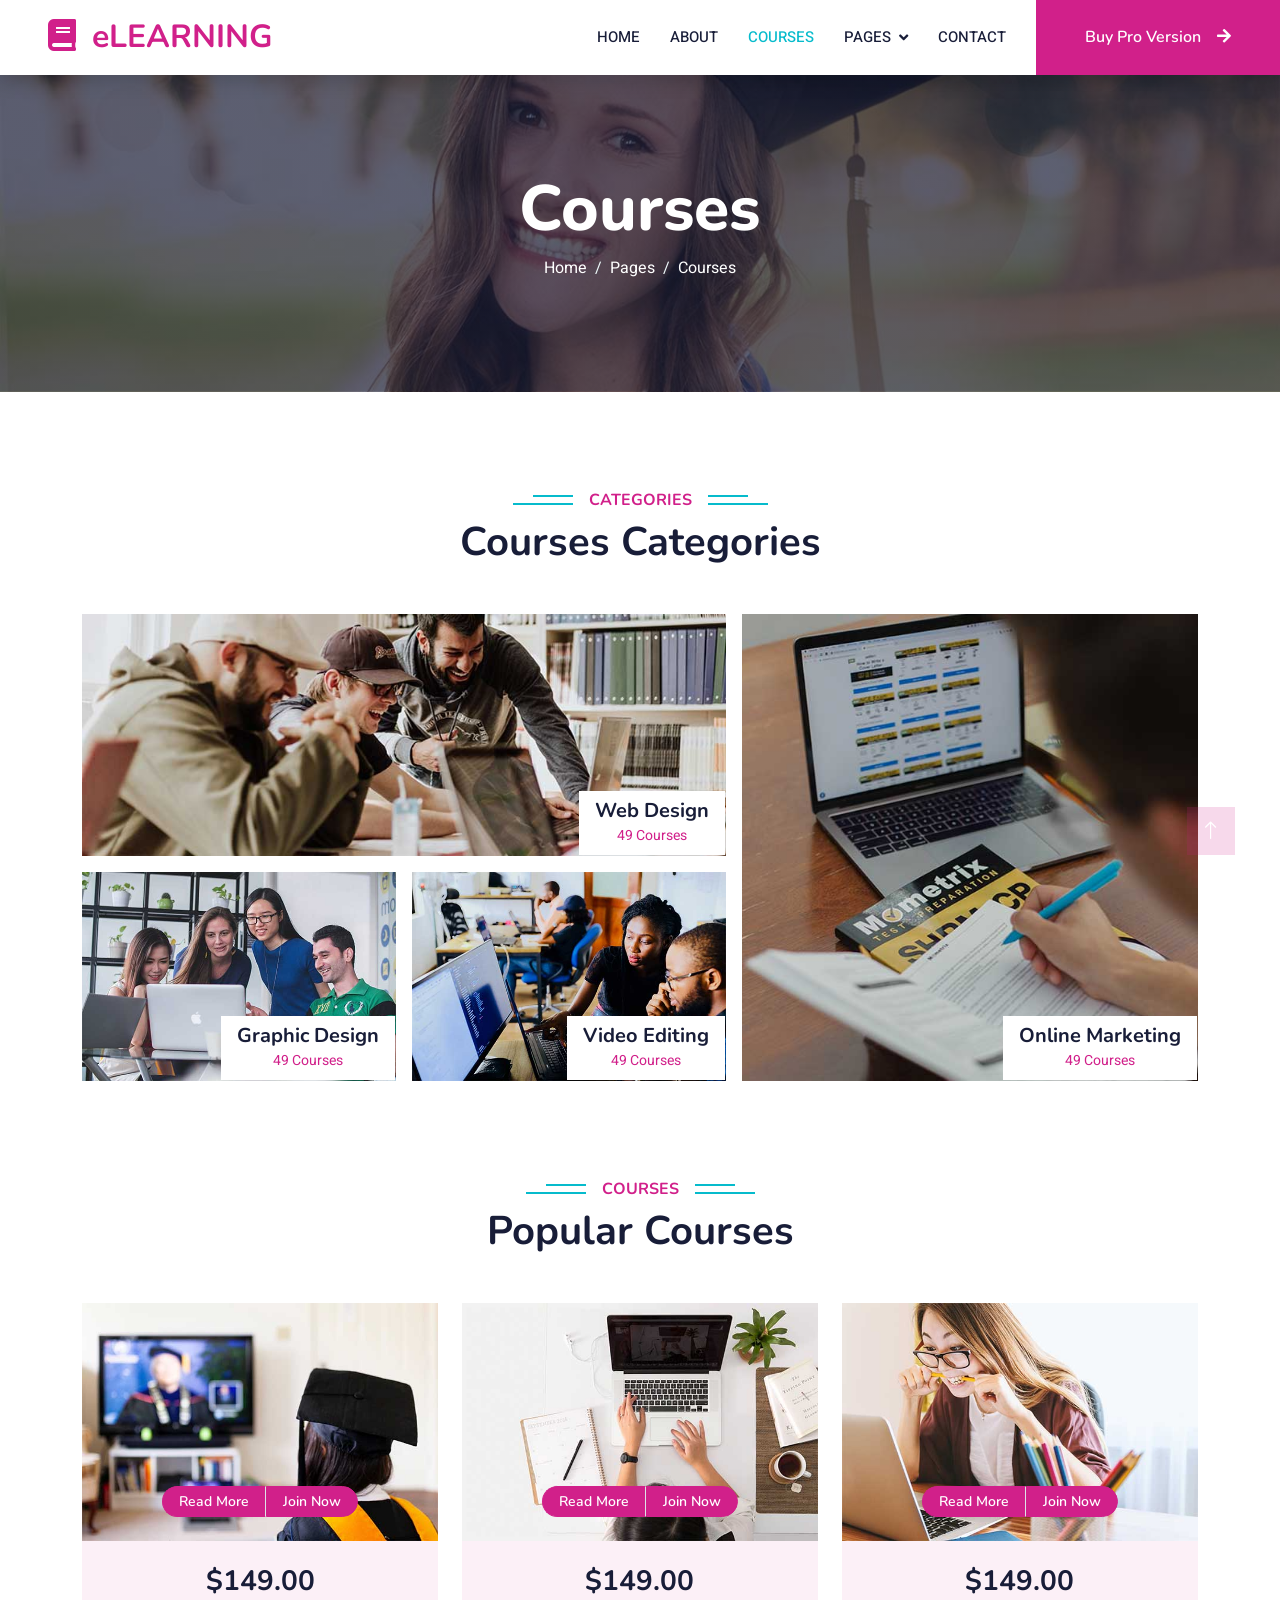
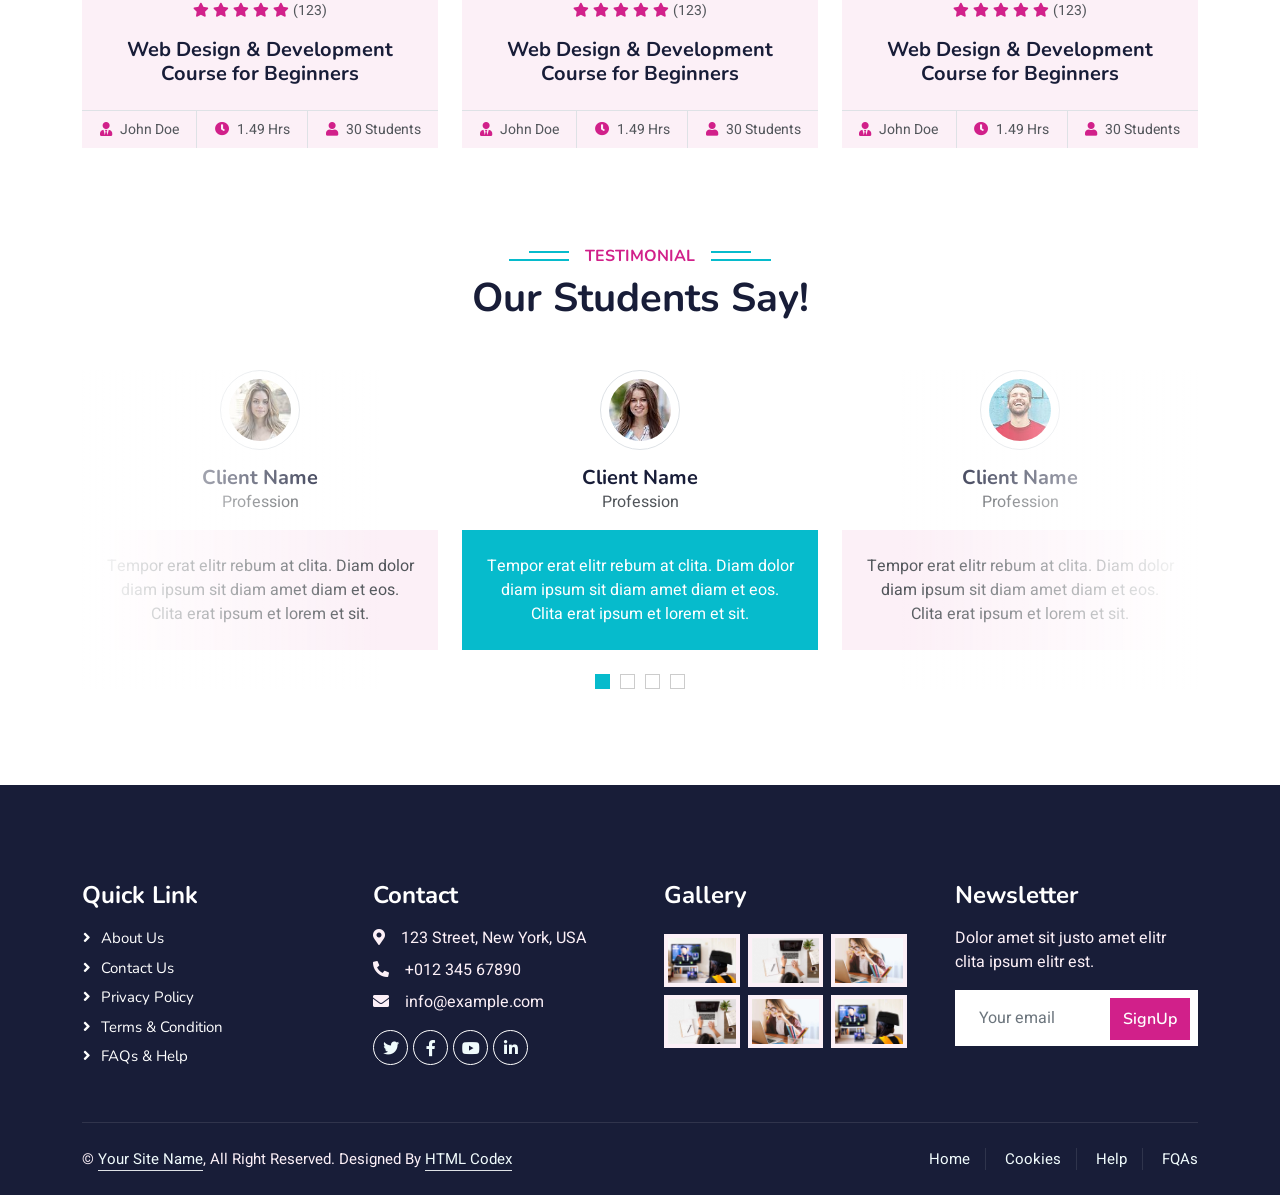
<file: courses.html>
<!DOCTYPE html>
<html lang="en">

<head>
    <meta charset="utf-8">
    <title>eLEARNING - eLearning HTML Template</title>
    <meta content="width=device-width, initial-scale=1.0" name="viewport">
    <meta content="" name="keywords">
    <meta content="" name="description">

    <!-- Favicon -->
    <link href="img/favicon.ico" rel="icon">

    <!-- Google Web Fonts -->
    <link rel="preconnect" href="https://fonts.googleapis.com">
    <link rel="preconnect" href="https://fonts.gstatic.com" crossorigin>
    <link href="https://fonts.googleapis.com/css2?family=Heebo:wght@400;500;600&family=Nunito:wght@600;700;800&display=swap" rel="stylesheet">

    <!-- Icon Font Stylesheet -->
    <link href="https://cdnjs.cloudflare.com/ajax/libs/font-awesome/5.10.0/css/all.min.css" rel="stylesheet">
    <link href="https://cdn.jsdelivr.net/npm/bootstrap-icons@1.4.1/font/bootstrap-icons.css" rel="stylesheet">

    <!-- Libraries Stylesheet -->
    <link href="lib/animate/animate.min.css" rel="stylesheet">
    <link href="lib/owlcarousel/assets/owl.carousel.min.css" rel="stylesheet">

    <!-- Customized Bootstrap Stylesheet -->
    <link href="css/bootstrap.min.css" rel="stylesheet">

    <!-- Template Stylesheet -->
    <link href="css/style.css" rel="stylesheet">
</head>

<body>
    <!-- Spinner Start -->
    <div id="spinner" class="show bg-white position-fixed translate-middle w-100 vh-100 top-50 start-50 d-flex align-items-center justify-content-center">
        <div class="spinner-border text-primary" style="width: 3rem; height: 3rem;" role="status">
            <span class="sr-only">Loading...</span>
        </div>
    </div>
    <!-- Spinner End -->


    <!-- Navbar Start -->
    <nav class="navbar navbar-expand-lg bg-white navbar-light shadow sticky-top p-0">
        <a href="index.html" class="navbar-brand d-flex align-items-center px-4 px-lg-5">
            <h2 class="m-0 text-primary"><i class="fa fa-book me-3"></i>eLEARNING</h2>
        </a>
        <button type="button" class="navbar-toggler me-4" data-bs-toggle="collapse" data-bs-target="#navbarCollapse">
            <span class="navbar-toggler-icon"></span>
        </button>
        <div class="collapse navbar-collapse" id="navbarCollapse">
            <div class="navbar-nav ms-auto p-4 p-lg-0">
                <a href="index.html" class="nav-item nav-link">Home</a>
                <a href="about.html" class="nav-item nav-link">About</a>
                <a href="courses.html" class="nav-item nav-link active">Courses</a>
                <div class="nav-item dropdown">
                    <a href="#" class="nav-link dropdown-toggle" data-bs-toggle="dropdown">Pages</a>
                    <div class="dropdown-menu fade-down m-0">
                        <a href="team.html" class="dropdown-item">Our Team</a>
                        <a href="testimonial.html" class="dropdown-item">Testimonial</a>
                        <a href="404.html" class="dropdown-item">404 Page</a>
                    </div>
                </div>
                <a href="contact.html" class="nav-item nav-link">Contact</a>
            </div>
            <a href="https://htmlcodex.com/downloading/?item=2151" class="btn btn-primary py-4 px-lg-5 d-none d-lg-block">Buy Pro Version<i class="fa fa-arrow-right ms-3"></i></a>
        </div>
    </nav>
    <!-- Navbar End -->


    <!-- Header Start -->
    <div class="container-fluid bg-primary py-5 mb-5 page-header">
        <div class="container py-5">
            <div class="row justify-content-center">
                <div class="col-lg-10 text-center">
                    <h1 class="display-3 text-white animated slideInDown">Courses</h1>
                    <nav aria-label="breadcrumb">
                        <ol class="breadcrumb justify-content-center">
                            <li class="breadcrumb-item"><a class="text-white" href="#">Home</a></li>
                            <li class="breadcrumb-item"><a class="text-white" href="#">Pages</a></li>
                            <li class="breadcrumb-item text-white active" aria-current="page">Courses</li>
                        </ol>
                    </nav>
                </div>
            </div>
        </div>
    </div>
    <!-- Header End -->


    <!-- Categories Start -->
    <div class="container-xxl py-5 category">
        <div class="container">
            <div class="text-center wow fadeInUp" data-wow-delay="0.1s">
                <h6 class="section-title bg-white text-center text-primary px-3">Categories</h6>
                <h1 class="mb-5">Courses Categories</h1>
            </div>
            <div class="row g-3">
                <div class="col-lg-7 col-md-6">
                    <div class="row g-3">
                        <div class="col-lg-12 col-md-12 wow zoomIn" data-wow-delay="0.1s">
                            <a class="position-relative d-block overflow-hidden" href="">
                                <img class="img-fluid" src="img/cat-1.jpg" alt="">
                                <div class="bg-white text-center position-absolute bottom-0 end-0 py-2 px-3" style="margin: 1px;">
                                    <h5 class="m-0">Web Design</h5>
                                    <small class="text-primary">49 Courses</small>
                                </div>
                            </a>
                        </div>
                        <div class="col-lg-6 col-md-12 wow zoomIn" data-wow-delay="0.3s">
                            <a class="position-relative d-block overflow-hidden" href="">
                                <img class="img-fluid" src="img/cat-2.jpg" alt="">
                                <div class="bg-white text-center position-absolute bottom-0 end-0 py-2 px-3" style="margin: 1px;">
                                    <h5 class="m-0">Graphic Design</h5>
                                    <small class="text-primary">49 Courses</small>
                                </div>
                            </a>
                        </div>
                        <div class="col-lg-6 col-md-12 wow zoomIn" data-wow-delay="0.5s">
                            <a class="position-relative d-block overflow-hidden" href="">
                                <img class="img-fluid" src="img/cat-3.jpg" alt="">
                                <div class="bg-white text-center position-absolute bottom-0 end-0 py-2 px-3" style="margin: 1px;">
                                    <h5 class="m-0">Video Editing</h5>
                                    <small class="text-primary">49 Courses</small>
                                </div>
                            </a>
                        </div>
                    </div>
                </div>
                <div class="col-lg-5 col-md-6 wow zoomIn" data-wow-delay="0.7s" style="min-height: 350px;">
                    <a class="position-relative d-block h-100 overflow-hidden" href="">
                        <img class="img-fluid position-absolute w-100 h-100" src="img/cat-4.jpg" alt="" style="object-fit: cover;">
                        <div class="bg-white text-center position-absolute bottom-0 end-0 py-2 px-3" style="margin:  1px;">
                            <h5 class="m-0">Online Marketing</h5>
                            <small class="text-primary">49 Courses</small>
                        </div>
                    </a>
                </div>
            </div>
        </div>
    </div>
    <!-- Categories Start -->


    <!-- Courses Start -->
    <div class="container-xxl py-5">
        <div class="container">
            <div class="text-center wow fadeInUp" data-wow-delay="0.1s">
                <h6 class="section-title bg-white text-center text-primary px-3">Courses</h6>
                <h1 class="mb-5">Popular Courses</h1>
            </div>
            <div class="row g-4 justify-content-center">
                <div class="col-lg-4 col-md-6 wow fadeInUp" data-wow-delay="0.1s">
                    <div class="course-item bg-light">
                        <div class="position-relative overflow-hidden">
                            <img class="img-fluid" src="img/course-1.jpg" alt="">
                            <div class="w-100 d-flex justify-content-center position-absolute bottom-0 start-0 mb-4">
                                <a href="#" class="flex-shrink-0 btn btn-sm btn-primary px-3 border-end" style="border-radius: 30px 0 0 30px;">Read More</a>
                                <a href="#" class="flex-shrink-0 btn btn-sm btn-primary px-3" style="border-radius: 0 30px 30px 0;">Join Now</a>
                            </div>
                        </div>
                        <div class="text-center p-4 pb-0">
                            <h3 class="mb-0">$149.00</h3>
                            <div class="mb-3">
                                <small class="fa fa-star text-primary"></small>
                                <small class="fa fa-star text-primary"></small>
                                <small class="fa fa-star text-primary"></small>
                                <small class="fa fa-star text-primary"></small>
                                <small class="fa fa-star text-primary"></small>
                                <small>(123)</small>
                            </div>
                            <h5 class="mb-4">Web Design & Development Course for Beginners</h5>
                        </div>
                        <div class="d-flex border-top">
                            <small class="flex-fill text-center border-end py-2"><i class="fa fa-user-tie text-primary me-2"></i>John Doe</small>
                            <small class="flex-fill text-center border-end py-2"><i class="fa fa-clock text-primary me-2"></i>1.49 Hrs</small>
                            <small class="flex-fill text-center py-2"><i class="fa fa-user text-primary me-2"></i>30 Students</small>
                        </div>
                    </div>
                </div>
                <div class="col-lg-4 col-md-6 wow fadeInUp" data-wow-delay="0.3s">
                    <div class="course-item bg-light">
                        <div class="position-relative overflow-hidden">
                            <img class="img-fluid" src="img/course-2.jpg" alt="">
                            <div class="w-100 d-flex justify-content-center position-absolute bottom-0 start-0 mb-4">
                                <a href="#" class="flex-shrink-0 btn btn-sm btn-primary px-3 border-end" style="border-radius: 30px 0 0 30px;">Read More</a>
                                <a href="#" class="flex-shrink-0 btn btn-sm btn-primary px-3" style="border-radius: 0 30px 30px 0;">Join Now</a>
                            </div>
                        </div>
                        <div class="text-center p-4 pb-0">
                            <h3 class="mb-0">$149.00</h3>
                            <div class="mb-3">
                                <small class="fa fa-star text-primary"></small>
                                <small class="fa fa-star text-primary"></small>
                                <small class="fa fa-star text-primary"></small>
                                <small class="fa fa-star text-primary"></small>
                                <small class="fa fa-star text-primary"></small>
                                <small>(123)</small>
                            </div>
                            <h5 class="mb-4">Web Design & Development Course for Beginners</h5>
                        </div>
                        <div class="d-flex border-top">
                            <small class="flex-fill text-center border-end py-2"><i class="fa fa-user-tie text-primary me-2"></i>John Doe</small>
                            <small class="flex-fill text-center border-end py-2"><i class="fa fa-clock text-primary me-2"></i>1.49 Hrs</small>
                            <small class="flex-fill text-center py-2"><i class="fa fa-user text-primary me-2"></i>30 Students</small>
                        </div>
                    </div>
                </div>
                <div class="col-lg-4 col-md-6 wow fadeInUp" data-wow-delay="0.5s">
                    <div class="course-item bg-light">
                        <div class="position-relative overflow-hidden">
                            <img class="img-fluid" src="img/course-3.jpg" alt="">
                            <div class="w-100 d-flex justify-content-center position-absolute bottom-0 start-0 mb-4">
                                <a href="#" class="flex-shrink-0 btn btn-sm btn-primary px-3 border-end" style="border-radius: 30px 0 0 30px;">Read More</a>
                                <a href="#" class="flex-shrink-0 btn btn-sm btn-primary px-3" style="border-radius: 0 30px 30px 0;">Join Now</a>
                            </div>
                        </div>
                        <div class="text-center p-4 pb-0">
                            <h3 class="mb-0">$149.00</h3>
                            <div class="mb-3">
                                <small class="fa fa-star text-primary"></small>
                                <small class="fa fa-star text-primary"></small>
                                <small class="fa fa-star text-primary"></small>
                                <small class="fa fa-star text-primary"></small>
                                <small class="fa fa-star text-primary"></small>
                                <small>(123)</small>
                            </div>
                            <h5 class="mb-4">Web Design & Development Course for Beginners</h5>
                        </div>
                        <div class="d-flex border-top">
                            <small class="flex-fill text-center border-end py-2"><i class="fa fa-user-tie text-primary me-2"></i>John Doe</small>
                            <small class="flex-fill text-center border-end py-2"><i class="fa fa-clock text-primary me-2"></i>1.49 Hrs</small>
                            <small class="flex-fill text-center py-2"><i class="fa fa-user text-primary me-2"></i>30 Students</small>
                        </div>
                    </div>
                </div>
            </div>
        </div>
    </div>
    <!-- Courses End -->


    <!-- Testimonial Start -->
    <div class="container-xxl py-5 wow fadeInUp" data-wow-delay="0.1s">
        <div class="container">
            <div class="text-center">
                <h6 class="section-title bg-white text-center text-primary px-3">Testimonial</h6>
                <h1 class="mb-5">Our Students Say!</h1>
            </div>
            <div class="owl-carousel testimonial-carousel position-relative">
                <div class="testimonial-item text-center">
                    <img class="border rounded-circle p-2 mx-auto mb-3" src="img/testimonial-1.jpg" style="width: 80px; height: 80px;">
                    <h5 class="mb-0">Client Name</h5>
                    <p>Profession</p>
                    <div class="testimonial-text bg-light text-center p-4">
                    <p class="mb-0">Tempor erat elitr rebum at clita. Diam dolor diam ipsum sit diam amet diam et eos. Clita erat ipsum et lorem et sit.</p>
                    </div>
                </div>
                <div class="testimonial-item text-center">
                    <img class="border rounded-circle p-2 mx-auto mb-3" src="img/testimonial-2.jpg" style="width: 80px; height: 80px;">
                    <h5 class="mb-0">Client Name</h5>
                    <p>Profession</p>
                    <div class="testimonial-text bg-light text-center p-4">
                    <p class="mb-0">Tempor erat elitr rebum at clita. Diam dolor diam ipsum sit diam amet diam et eos. Clita erat ipsum et lorem et sit.</p>
                    </div>
                </div>
                <div class="testimonial-item text-center">
                    <img class="border rounded-circle p-2 mx-auto mb-3" src="img/testimonial-3.jpg" style="width: 80px; height: 80px;">
                    <h5 class="mb-0">Client Name</h5>
                    <p>Profession</p>
                    <div class="testimonial-text bg-light text-center p-4">
                    <p class="mb-0">Tempor erat elitr rebum at clita. Diam dolor diam ipsum sit diam amet diam et eos. Clita erat ipsum et lorem et sit.</p>
                    </div>
                </div>
                <div class="testimonial-item text-center">
                    <img class="border rounded-circle p-2 mx-auto mb-3" src="img/testimonial-4.jpg" style="width: 80px; height: 80px;">
                    <h5 class="mb-0">Client Name</h5>
                    <p>Profession</p>
                    <div class="testimonial-text bg-light text-center p-4">
                    <p class="mb-0">Tempor erat elitr rebum at clita. Diam dolor diam ipsum sit diam amet diam et eos. Clita erat ipsum et lorem et sit.</p>
                    </div>
                </div>
            </div>
        </div>
    </div>
    <!-- Testimonial End -->
        

    <!-- Footer Start -->
    <div class="container-fluid bg-dark text-light footer pt-5 mt-5 wow fadeIn" data-wow-delay="0.1s">
        <div class="container py-5">
            <div class="row g-5">
                <div class="col-lg-3 col-md-6">
                    <h4 class="text-white mb-3">Quick Link</h4>
                    <a class="btn btn-link" href="">About Us</a>
                    <a class="btn btn-link" href="">Contact Us</a>
                    <a class="btn btn-link" href="">Privacy Policy</a>
                    <a class="btn btn-link" href="">Terms & Condition</a>
                    <a class="btn btn-link" href="">FAQs & Help</a>
                </div>
                <div class="col-lg-3 col-md-6">
                    <h4 class="text-white mb-3">Contact</h4>
                    <p class="mb-2"><i class="fa fa-map-marker-alt me-3"></i>123 Street, New York, USA</p>
                    <p class="mb-2"><i class="fa fa-phone-alt me-3"></i>+012 345 67890</p>
                    <p class="mb-2"><i class="fa fa-envelope me-3"></i>info@example.com</p>
                    <div class="d-flex pt-2">
                        <a class="btn btn-outline-light btn-social" href=""><i class="fab fa-twitter"></i></a>
                        <a class="btn btn-outline-light btn-social" href=""><i class="fab fa-facebook-f"></i></a>
                        <a class="btn btn-outline-light btn-social" href=""><i class="fab fa-youtube"></i></a>
                        <a class="btn btn-outline-light btn-social" href=""><i class="fab fa-linkedin-in"></i></a>
                    </div>
                </div>
                <div class="col-lg-3 col-md-6">
                    <h4 class="text-white mb-3">Gallery</h4>
                    <div class="row g-2 pt-2">
                        <div class="col-4">
                            <img class="img-fluid bg-light p-1" src="img/course-1.jpg" alt="">
                        </div>
                        <div class="col-4">
                            <img class="img-fluid bg-light p-1" src="img/course-2.jpg" alt="">
                        </div>
                        <div class="col-4">
                            <img class="img-fluid bg-light p-1" src="img/course-3.jpg" alt="">
                        </div>
                        <div class="col-4">
                            <img class="img-fluid bg-light p-1" src="img/course-2.jpg" alt="">
                        </div>
                        <div class="col-4">
                            <img class="img-fluid bg-light p-1" src="img/course-3.jpg" alt="">
                        </div>
                        <div class="col-4">
                            <img class="img-fluid bg-light p-1" src="img/course-1.jpg" alt="">
                        </div>
                    </div>
                </div>
                <div class="col-lg-3 col-md-6">
                    <h4 class="text-white mb-3">Newsletter</h4>
                    <p>Dolor amet sit justo amet elitr clita ipsum elitr est.</p>
                    <div class="position-relative mx-auto" style="max-width: 400px;">
                        <input class="form-control border-0 w-100 py-3 ps-4 pe-5" type="text" placeholder="Your email">
                        <button type="button" class="btn btn-primary py-2 position-absolute top-0 end-0 mt-2 me-2">SignUp</button>
                    </div>
                </div>
            </div>
        </div>
        <div class="container">
            <div class="copyright">
                <div class="row">
                    <div class="col-md-6 text-center text-md-start mb-3 mb-md-0">
                        &copy; <a class="border-bottom" href="#">Your Site Name</a>, All Right Reserved.

                        <!--/*** The author’s attribution link must remain intact in the template. ***/-->
                        <!--/*** If you wish to remove this credit link, please purchase the Pro Version . ***/-->
                        Designed By <a class="border-bottom" href="https://htmlcodex.com">HTML Codex</a>
                    </div>
                    <div class="col-md-6 text-center text-md-end">
                        <div class="footer-menu">
                            <a href="">Home</a>
                            <a href="">Cookies</a>
                            <a href="">Help</a>
                            <a href="">FQAs</a>
                        </div>
                    </div>
                </div>
            </div>
        </div>
    </div>
    <!-- Footer End -->


    <!-- Back to Top -->
    <a href="#" class="btn btn-lg btn-primary btn-lg-square back-to-top"><i class="bi bi-arrow-up"></i></a>


    <!-- JavaScript Libraries -->
    <script src="https://code.jquery.com/jquery-3.4.1.min.js"></script>
    <script src="https://cdn.jsdelivr.net/npm/bootstrap@5.0.0/dist/js/bootstrap.bundle.min.js"></script>
    <script src="lib/wow/wow.min.js"></script>
    <script src="lib/easing/easing.min.js"></script>
    <script src="lib/waypoints/waypoints.min.js"></script>
    <script src="lib/owlcarousel/owl.carousel.min.js"></script>

    <!-- Template Javascript -->
    <script src="js/main.js"></script>
</body>

</html>
</file>
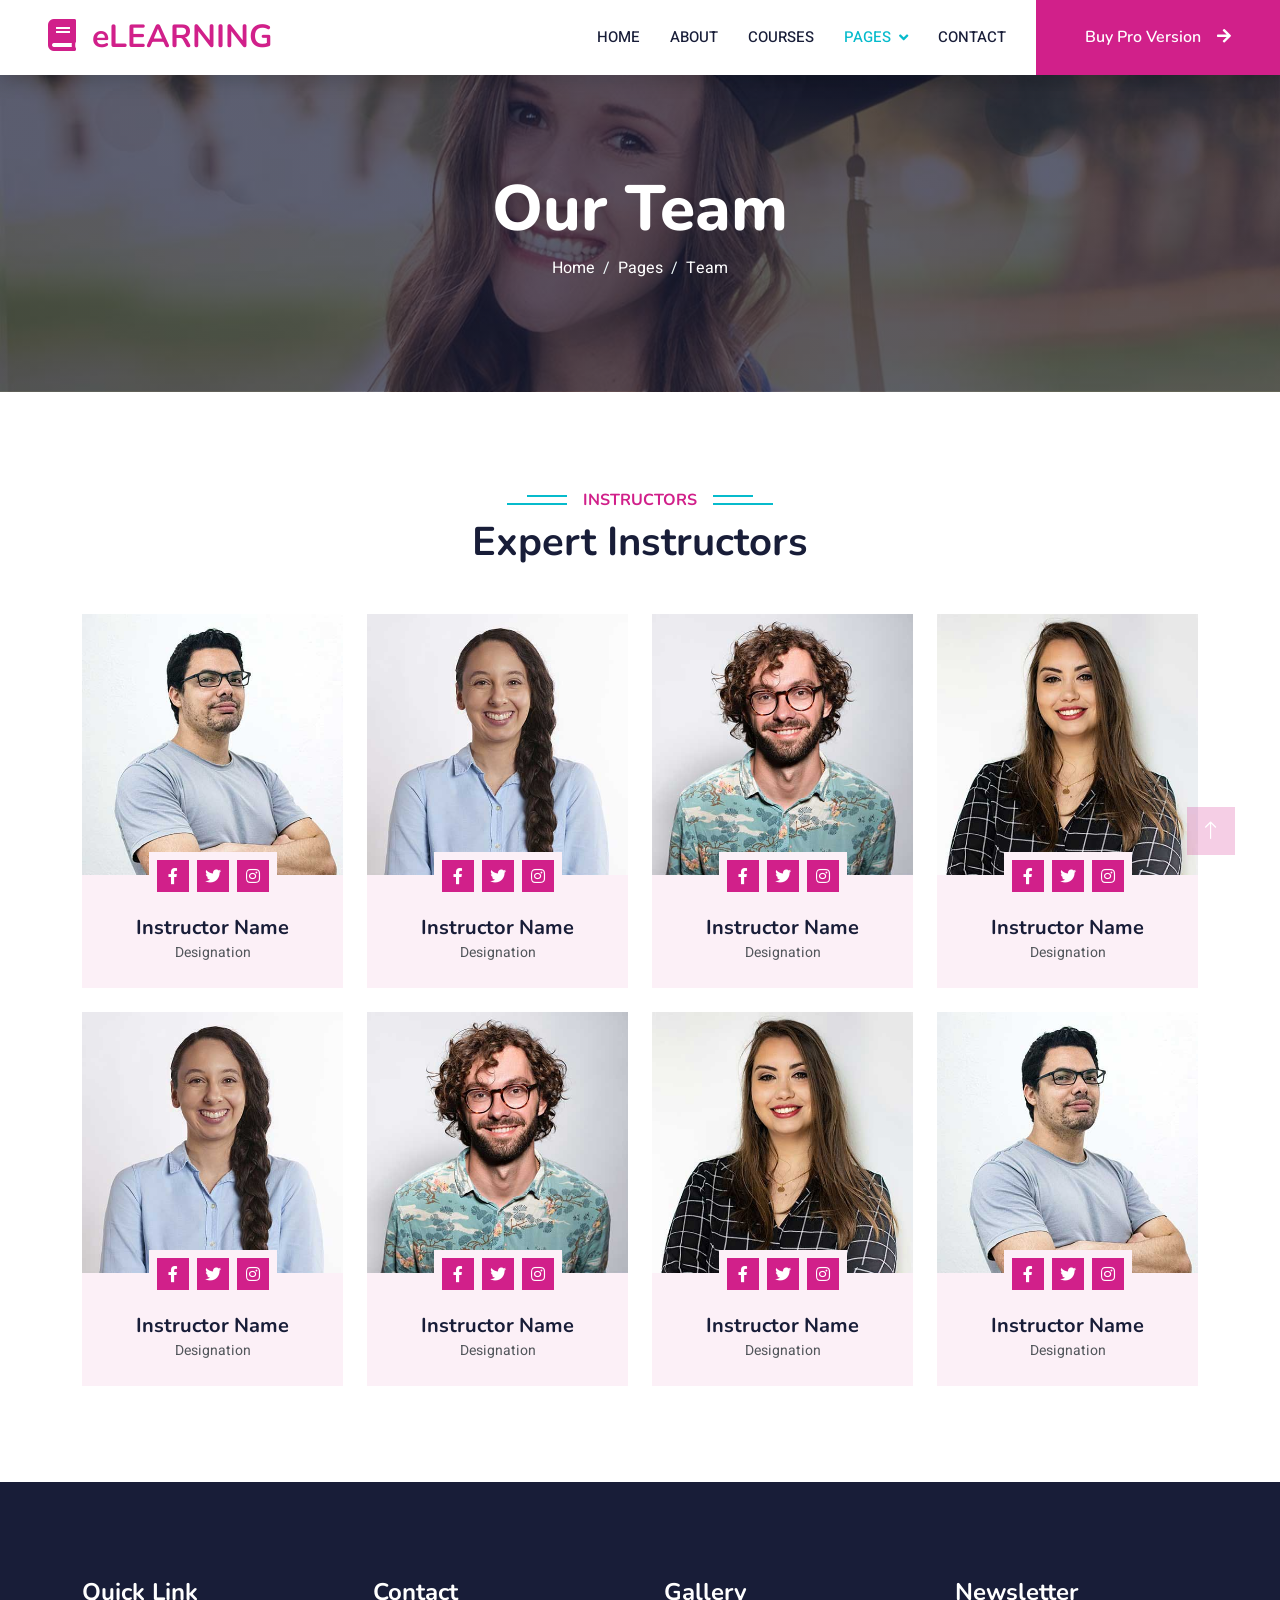
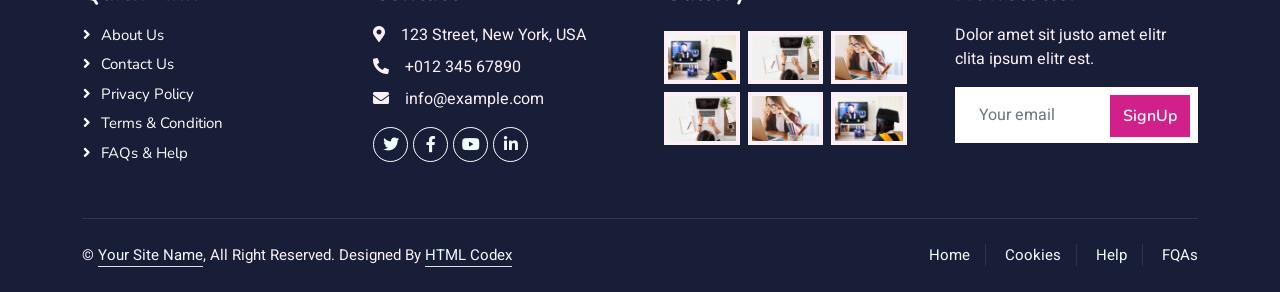
<file: team.html>
<!DOCTYPE html>
<html lang="en">

<head>
    <meta charset="utf-8">
    <title>eLEARNING - eLearning HTML Template</title>
    <meta content="width=device-width, initial-scale=1.0" name="viewport">
    <meta content="" name="keywords">
    <meta content="" name="description">

    <!-- Favicon -->
    <link href="img/favicon.ico" rel="icon">

    <!-- Google Web Fonts -->
    <link rel="preconnect" href="https://fonts.googleapis.com">
    <link rel="preconnect" href="https://fonts.gstatic.com" crossorigin>
    <link href="https://fonts.googleapis.com/css2?family=Heebo:wght@400;500;600&family=Nunito:wght@600;700;800&display=swap" rel="stylesheet">

    <!-- Icon Font Stylesheet -->
    <link href="https://cdnjs.cloudflare.com/ajax/libs/font-awesome/5.10.0/css/all.min.css" rel="stylesheet">
    <link href="https://cdn.jsdelivr.net/npm/bootstrap-icons@1.4.1/font/bootstrap-icons.css" rel="stylesheet">

    <!-- Libraries Stylesheet -->
    <link href="lib/animate/animate.min.css" rel="stylesheet">
    <link href="lib/owlcarousel/assets/owl.carousel.min.css" rel="stylesheet">

    <!-- Customized Bootstrap Stylesheet -->
    <link href="css/bootstrap.min.css" rel="stylesheet">

    <!-- Template Stylesheet -->
    <link href="css/style.css" rel="stylesheet">
</head>

<body>
    <!-- Spinner Start -->
    <div id="spinner" class="show bg-white position-fixed translate-middle w-100 vh-100 top-50 start-50 d-flex align-items-center justify-content-center">
        <div class="spinner-border text-primary" style="width: 3rem; height: 3rem;" role="status">
            <span class="sr-only">Loading...</span>
        </div>
    </div>
    <!-- Spinner End -->


    <!-- Navbar Start -->
    <nav class="navbar navbar-expand-lg bg-white navbar-light shadow sticky-top p-0">
        <a href="index.html" class="navbar-brand d-flex align-items-center px-4 px-lg-5">
            <h2 class="m-0 text-primary"><i class="fa fa-book me-3"></i>eLEARNING</h2>
        </a>
        <button type="button" class="navbar-toggler me-4" data-bs-toggle="collapse" data-bs-target="#navbarCollapse">
            <span class="navbar-toggler-icon"></span>
        </button>
        <div class="collapse navbar-collapse" id="navbarCollapse">
            <div class="navbar-nav ms-auto p-4 p-lg-0">
                <a href="index.html" class="nav-item nav-link">Home</a>
                <a href="about.html" class="nav-item nav-link">About</a>
                <a href="courses.html" class="nav-item nav-link">Courses</a>
                <div class="nav-item dropdown">
                    <a href="#" class="nav-link dropdown-toggle active" data-bs-toggle="dropdown">Pages</a>
                    <div class="dropdown-menu fade-down m-0">
                        <a href="team.html" class="dropdown-item active">Our Team</a>
                        <a href="testimonial.html" class="dropdown-item">Testimonial</a>
                        <a href="404.html" class="dropdown-item">404 Page</a>
                    </div>
                </div>
                <a href="contact.html" class="nav-item nav-link">Contact</a>
            </div>
            <a href="https://htmlcodex.com/downloading/?item=2151" class="btn btn-primary py-4 px-lg-5 d-none d-lg-block">Buy Pro Version<i class="fa fa-arrow-right ms-3"></i></a>
        </div>
    </nav>
    <!-- Navbar End -->


    <!-- Header Start -->
    <div class="container-fluid bg-primary py-5 mb-5 page-header">
        <div class="container py-5">
            <div class="row justify-content-center">
                <div class="col-lg-10 text-center">
                    <h1 class="display-3 text-white animated slideInDown">Our Team</h1>
                    <nav aria-label="breadcrumb">
                        <ol class="breadcrumb justify-content-center">
                            <li class="breadcrumb-item"><a class="text-white" href="#">Home</a></li>
                            <li class="breadcrumb-item"><a class="text-white" href="#">Pages</a></li>
                            <li class="breadcrumb-item text-white active" aria-current="page">Team</li>
                        </ol>
                    </nav>
                </div>
            </div>
        </div>
    </div>
    <!-- Header End -->


    <!-- Team Start -->
    <div class="container-xxl py-5">
        <div class="container">
            <div class="text-center wow fadeInUp" data-wow-delay="0.1s">
                <h6 class="section-title bg-white text-center text-primary px-3">Instructors</h6>
                <h1 class="mb-5">Expert Instructors</h1>
            </div>
            <div class="row g-4">
                <div class="col-lg-3 col-md-6 wow fadeInUp" data-wow-delay="0.1s">
                    <div class="team-item bg-light">
                        <div class="overflow-hidden">
                            <img class="img-fluid" src="img/team-1.jpg" alt="">
                        </div>
                        <div class="position-relative d-flex justify-content-center" style="margin-top: -23px;">
                            <div class="bg-light d-flex justify-content-center pt-2 px-1">
                                <a class="btn btn-sm-square btn-primary mx-1" href=""><i class="fab fa-facebook-f"></i></a>
                                <a class="btn btn-sm-square btn-primary mx-1" href=""><i class="fab fa-twitter"></i></a>
                                <a class="btn btn-sm-square btn-primary mx-1" href=""><i class="fab fa-instagram"></i></a>
                            </div>
                        </div>
                        <div class="text-center p-4">
                            <h5 class="mb-0">Instructor Name</h5>
                            <small>Designation</small>
                        </div>
                    </div>
                </div>
                <div class="col-lg-3 col-md-6 wow fadeInUp" data-wow-delay="0.3s">
                    <div class="team-item bg-light">
                        <div class="overflow-hidden">
                            <img class="img-fluid" src="img/team-2.jpg" alt="">
                        </div>
                        <div class="position-relative d-flex justify-content-center" style="margin-top: -23px;">
                            <div class="bg-light d-flex justify-content-center pt-2 px-1">
                                <a class="btn btn-sm-square btn-primary mx-1" href=""><i class="fab fa-facebook-f"></i></a>
                                <a class="btn btn-sm-square btn-primary mx-1" href=""><i class="fab fa-twitter"></i></a>
                                <a class="btn btn-sm-square btn-primary mx-1" href=""><i class="fab fa-instagram"></i></a>
                            </div>
                        </div>
                        <div class="text-center p-4">
                            <h5 class="mb-0">Instructor Name</h5>
                            <small>Designation</small>
                        </div>
                    </div>
                </div>
                <div class="col-lg-3 col-md-6 wow fadeInUp" data-wow-delay="0.5s">
                    <div class="team-item bg-light">
                        <div class="overflow-hidden">
                            <img class="img-fluid" src="img/team-3.jpg" alt="">
                        </div>
                        <div class="position-relative d-flex justify-content-center" style="margin-top: -23px;">
                            <div class="bg-light d-flex justify-content-center pt-2 px-1">
                                <a class="btn btn-sm-square btn-primary mx-1" href=""><i class="fab fa-facebook-f"></i></a>
                                <a class="btn btn-sm-square btn-primary mx-1" href=""><i class="fab fa-twitter"></i></a>
                                <a class="btn btn-sm-square btn-primary mx-1" href=""><i class="fab fa-instagram"></i></a>
                            </div>
                        </div>
                        <div class="text-center p-4">
                            <h5 class="mb-0">Instructor Name</h5>
                            <small>Designation</small>
                        </div>
                    </div>
                </div>
                <div class="col-lg-3 col-md-6 wow fadeInUp" data-wow-delay="0.7s">
                    <div class="team-item bg-light">
                        <div class="overflow-hidden">
                            <img class="img-fluid" src="img/team-4.jpg" alt="">
                        </div>
                        <div class="position-relative d-flex justify-content-center" style="margin-top: -23px;">
                            <div class="bg-light d-flex justify-content-center pt-2 px-1">
                                <a class="btn btn-sm-square btn-primary mx-1" href=""><i class="fab fa-facebook-f"></i></a>
                                <a class="btn btn-sm-square btn-primary mx-1" href=""><i class="fab fa-twitter"></i></a>
                                <a class="btn btn-sm-square btn-primary mx-1" href=""><i class="fab fa-instagram"></i></a>
                            </div>
                        </div>
                        <div class="text-center p-4">
                            <h5 class="mb-0">Instructor Name</h5>
                            <small>Designation</small>
                        </div>
                    </div>
                </div>
                <div class="col-lg-3 col-md-6 wow fadeInUp" data-wow-delay="0.1s">
                    <div class="team-item bg-light">
                        <div class="overflow-hidden">
                            <img class="img-fluid" src="img/team-2.jpg" alt="">
                        </div>
                        <div class="position-relative d-flex justify-content-center" style="margin-top: -23px;">
                            <div class="bg-light d-flex justify-content-center pt-2 px-1">
                                <a class="btn btn-sm-square btn-primary mx-1" href=""><i class="fab fa-facebook-f"></i></a>
                                <a class="btn btn-sm-square btn-primary mx-1" href=""><i class="fab fa-twitter"></i></a>
                                <a class="btn btn-sm-square btn-primary mx-1" href=""><i class="fab fa-instagram"></i></a>
                            </div>
                        </div>
                        <div class="text-center p-4">
                            <h5 class="mb-0">Instructor Name</h5>
                            <small>Designation</small>
                        </div>
                    </div>
                </div>
                <div class="col-lg-3 col-md-6 wow fadeInUp" data-wow-delay="0.3s">
                    <div class="team-item bg-light">
                        <div class="overflow-hidden">
                            <img class="img-fluid" src="img/team-3.jpg" alt="">
                        </div>
                        <div class="position-relative d-flex justify-content-center" style="margin-top: -23px;">
                            <div class="bg-light d-flex justify-content-center pt-2 px-1">
                                <a class="btn btn-sm-square btn-primary mx-1" href=""><i class="fab fa-facebook-f"></i></a>
                                <a class="btn btn-sm-square btn-primary mx-1" href=""><i class="fab fa-twitter"></i></a>
                                <a class="btn btn-sm-square btn-primary mx-1" href=""><i class="fab fa-instagram"></i></a>
                            </div>
                        </div>
                        <div class="text-center p-4">
                            <h5 class="mb-0">Instructor Name</h5>
                            <small>Designation</small>
                        </div>
                    </div>
                </div>
                <div class="col-lg-3 col-md-6 wow fadeInUp" data-wow-delay="0.5s">
                    <div class="team-item bg-light">
                        <div class="overflow-hidden">
                            <img class="img-fluid" src="img/team-4.jpg" alt="">
                        </div>
                        <div class="position-relative d-flex justify-content-center" style="margin-top: -23px;">
                            <div class="bg-light d-flex justify-content-center pt-2 px-1">
                                <a class="btn btn-sm-square btn-primary mx-1" href=""><i class="fab fa-facebook-f"></i></a>
                                <a class="btn btn-sm-square btn-primary mx-1" href=""><i class="fab fa-twitter"></i></a>
                                <a class="btn btn-sm-square btn-primary mx-1" href=""><i class="fab fa-instagram"></i></a>
                            </div>
                        </div>
                        <div class="text-center p-4">
                            <h5 class="mb-0">Instructor Name</h5>
                            <small>Designation</small>
                        </div>
                    </div>
                </div>
                <div class="col-lg-3 col-md-6 wow fadeInUp" data-wow-delay="0.7s">
                    <div class="team-item bg-light">
                        <div class="overflow-hidden">
                            <img class="img-fluid" src="img/team-1.jpg" alt="">
                        </div>
                        <div class="position-relative d-flex justify-content-center" style="margin-top: -23px;">
                            <div class="bg-light d-flex justify-content-center pt-2 px-1">
                                <a class="btn btn-sm-square btn-primary mx-1" href=""><i class="fab fa-facebook-f"></i></a>
                                <a class="btn btn-sm-square btn-primary mx-1" href=""><i class="fab fa-twitter"></i></a>
                                <a class="btn btn-sm-square btn-primary mx-1" href=""><i class="fab fa-instagram"></i></a>
                            </div>
                        </div>
                        <div class="text-center p-4">
                            <h5 class="mb-0">Instructor Name</h5>
                            <small>Designation</small>
                        </div>
                    </div>
                </div>
            </div>
        </div>
    </div>
    <!-- Team End -->
        

    <!-- Footer Start -->
    <div class="container-fluid bg-dark text-light footer pt-5 mt-5 wow fadeIn" data-wow-delay="0.1s">
        <div class="container py-5">
            <div class="row g-5">
                <div class="col-lg-3 col-md-6">
                    <h4 class="text-white mb-3">Quick Link</h4>
                    <a class="btn btn-link" href="">About Us</a>
                    <a class="btn btn-link" href="">Contact Us</a>
                    <a class="btn btn-link" href="">Privacy Policy</a>
                    <a class="btn btn-link" href="">Terms & Condition</a>
                    <a class="btn btn-link" href="">FAQs & Help</a>
                </div>
                <div class="col-lg-3 col-md-6">
                    <h4 class="text-white mb-3">Contact</h4>
                    <p class="mb-2"><i class="fa fa-map-marker-alt me-3"></i>123 Street, New York, USA</p>
                    <p class="mb-2"><i class="fa fa-phone-alt me-3"></i>+012 345 67890</p>
                    <p class="mb-2"><i class="fa fa-envelope me-3"></i>info@example.com</p>
                    <div class="d-flex pt-2">
                        <a class="btn btn-outline-light btn-social" href=""><i class="fab fa-twitter"></i></a>
                        <a class="btn btn-outline-light btn-social" href=""><i class="fab fa-facebook-f"></i></a>
                        <a class="btn btn-outline-light btn-social" href=""><i class="fab fa-youtube"></i></a>
                        <a class="btn btn-outline-light btn-social" href=""><i class="fab fa-linkedin-in"></i></a>
                    </div>
                </div>
                <div class="col-lg-3 col-md-6">
                    <h4 class="text-white mb-3">Gallery</h4>
                    <div class="row g-2 pt-2">
                        <div class="col-4">
                            <img class="img-fluid bg-light p-1" src="img/course-1.jpg" alt="">
                        </div>
                        <div class="col-4">
                            <img class="img-fluid bg-light p-1" src="img/course-2.jpg" alt="">
                        </div>
                        <div class="col-4">
                            <img class="img-fluid bg-light p-1" src="img/course-3.jpg" alt="">
                        </div>
                        <div class="col-4">
                            <img class="img-fluid bg-light p-1" src="img/course-2.jpg" alt="">
                        </div>
                        <div class="col-4">
                            <img class="img-fluid bg-light p-1" src="img/course-3.jpg" alt="">
                        </div>
                        <div class="col-4">
                            <img class="img-fluid bg-light p-1" src="img/course-1.jpg" alt="">
                        </div>
                    </div>
                </div>
                <div class="col-lg-3 col-md-6">
                    <h4 class="text-white mb-3">Newsletter</h4>
                    <p>Dolor amet sit justo amet elitr clita ipsum elitr est.</p>
                    <div class="position-relative mx-auto" style="max-width: 400px;">
                        <input class="form-control border-0 w-100 py-3 ps-4 pe-5" type="text" placeholder="Your email">
                        <button type="button" class="btn btn-primary py-2 position-absolute top-0 end-0 mt-2 me-2">SignUp</button>
                    </div>
                </div>
            </div>
        </div>
        <div class="container">
            <div class="copyright">
                <div class="row">
                    <div class="col-md-6 text-center text-md-start mb-3 mb-md-0">
                        &copy; <a class="border-bottom" href="#">Your Site Name</a>, All Right Reserved.

                        <!--/*** The author’s attribution link must remain intact in the template. ***/-->
                        <!--/*** If you wish to remove this credit link, please purchase the Pro Version . ***/-->
                        Designed By <a class="border-bottom" href="https://htmlcodex.com">HTML Codex</a>
                    </div>
                    <div class="col-md-6 text-center text-md-end">
                        <div class="footer-menu">
                            <a href="">Home</a>
                            <a href="">Cookies</a>
                            <a href="">Help</a>
                            <a href="">FQAs</a>
                        </div>
                    </div>
                </div>
            </div>
        </div>
    </div>
    <!-- Footer End -->


    <!-- Back to Top -->
    <a href="#" class="btn btn-lg btn-primary btn-lg-square back-to-top"><i class="bi bi-arrow-up"></i></a>


    <!-- JavaScript Libraries -->
    <script src="https://code.jquery.com/jquery-3.4.1.min.js"></script>
    <script src="https://cdn.jsdelivr.net/npm/bootstrap@5.0.0/dist/js/bootstrap.bundle.min.js"></script>
    <script src="lib/wow/wow.min.js"></script>
    <script src="lib/easing/easing.min.js"></script>
    <script src="lib/waypoints/waypoints.min.js"></script>
    <script src="lib/owlcarousel/owl.carousel.min.js"></script>

    <!-- Template Javascript -->
    <script src="js/main.js"></script>
</body>

</html>
</file>
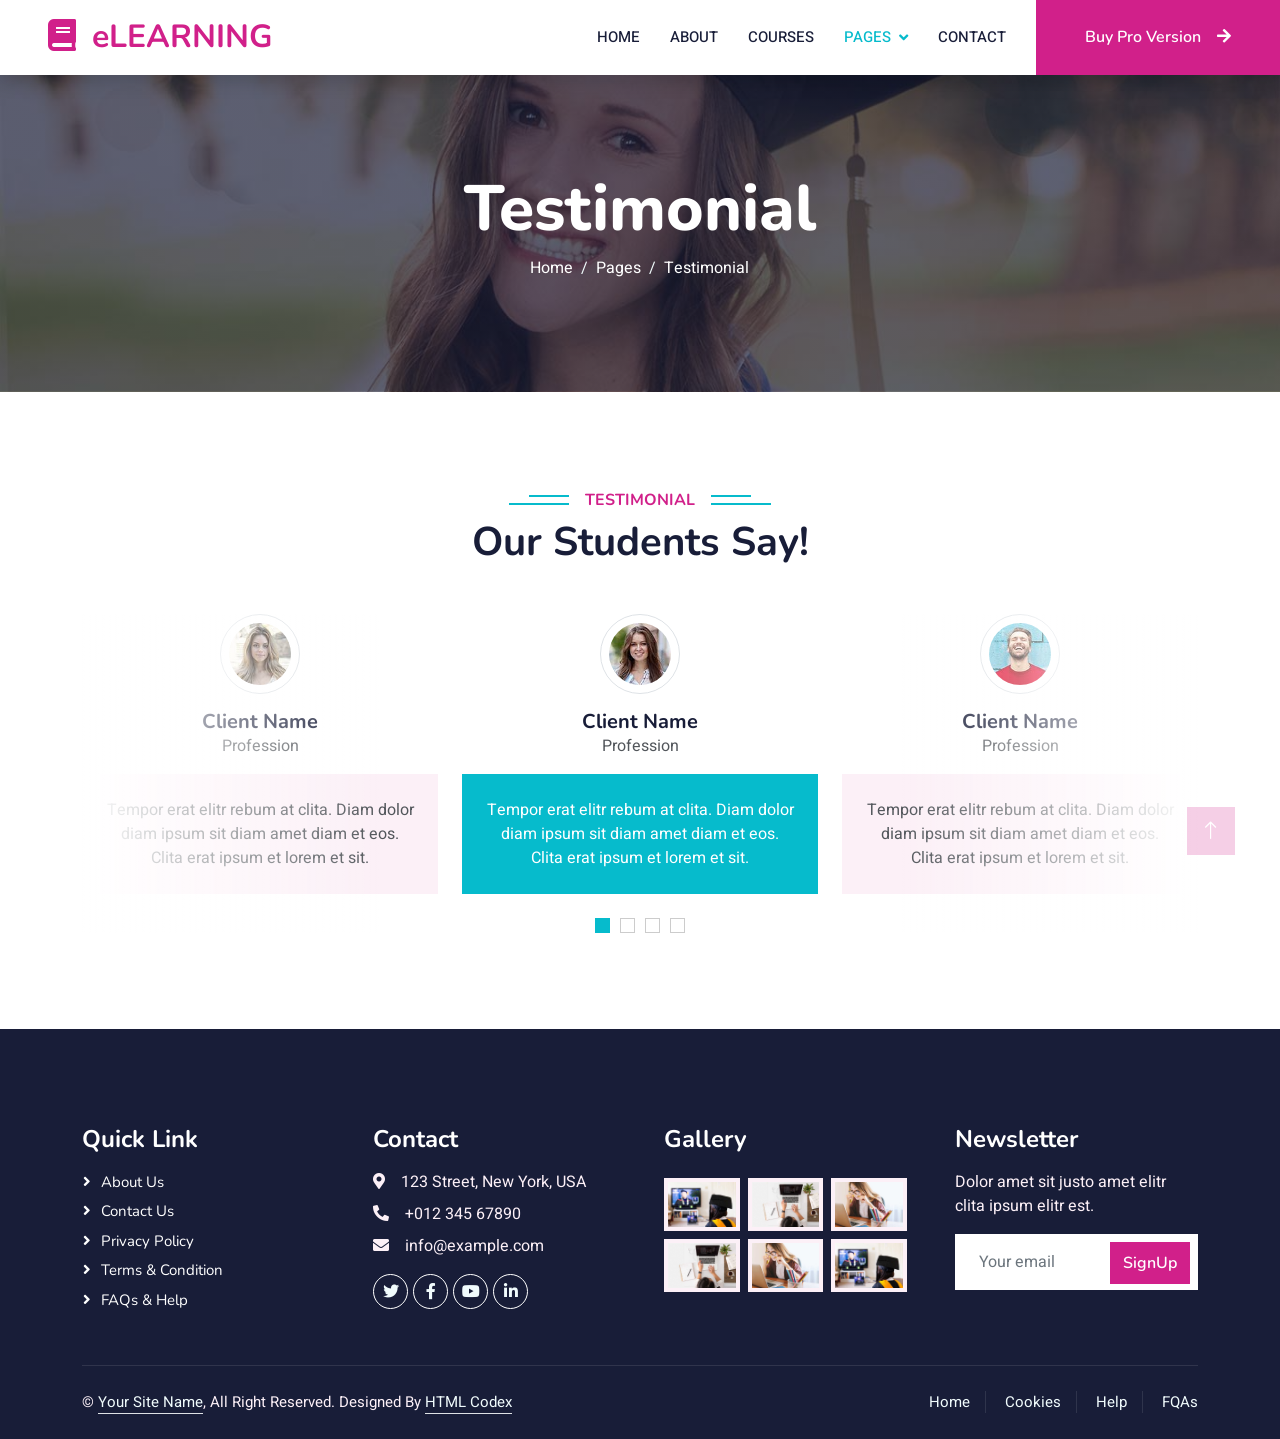
<file: testimonial.html>
<!DOCTYPE html>
<html lang="en">

<head>
    <meta charset="utf-8">
    <title>eLEARNING - eLearning HTML Template</title>
    <meta content="width=device-width, initial-scale=1.0" name="viewport">
    <meta content="" name="keywords">
    <meta content="" name="description">

    <!-- Favicon -->
    <link href="img/favicon.ico" rel="icon">

    <!-- Google Web Fonts -->
    <link rel="preconnect" href="https://fonts.googleapis.com">
    <link rel="preconnect" href="https://fonts.gstatic.com" crossorigin>
    <link href="https://fonts.googleapis.com/css2?family=Heebo:wght@400;500;600&family=Nunito:wght@600;700;800&display=swap" rel="stylesheet">

    <!-- Icon Font Stylesheet -->
    <link href="https://cdnjs.cloudflare.com/ajax/libs/font-awesome/5.10.0/css/all.min.css" rel="stylesheet">
    <link href="https://cdn.jsdelivr.net/npm/bootstrap-icons@1.4.1/font/bootstrap-icons.css" rel="stylesheet">

    <!-- Libraries Stylesheet -->
    <link href="lib/animate/animate.min.css" rel="stylesheet">
    <link href="lib/owlcarousel/assets/owl.carousel.min.css" rel="stylesheet">

    <!-- Customized Bootstrap Stylesheet -->
    <link href="css/bootstrap.min.css" rel="stylesheet">

    <!-- Template Stylesheet -->
    <link href="css/style.css" rel="stylesheet">
</head>

<body>
    <!-- Spinner Start -->
    <div id="spinner" class="show bg-white position-fixed translate-middle w-100 vh-100 top-50 start-50 d-flex align-items-center justify-content-center">
        <div class="spinner-border text-primary" style="width: 3rem; height: 3rem;" role="status">
            <span class="sr-only">Loading...</span>
        </div>
    </div>
    <!-- Spinner End -->


    <!-- Navbar Start -->
    <nav class="navbar navbar-expand-lg bg-white navbar-light shadow sticky-top p-0">
        <a href="index.html" class="navbar-brand d-flex align-items-center px-4 px-lg-5">
            <h2 class="m-0 text-primary"><i class="fa fa-book me-3"></i>eLEARNING</h2>
        </a>
        <button type="button" class="navbar-toggler me-4" data-bs-toggle="collapse" data-bs-target="#navbarCollapse">
            <span class="navbar-toggler-icon"></span>
        </button>
        <div class="collapse navbar-collapse" id="navbarCollapse">
            <div class="navbar-nav ms-auto p-4 p-lg-0">
                <a href="index.html" class="nav-item nav-link">Home</a>
                <a href="about.html" class="nav-item nav-link">About</a>
                <a href="courses.html" class="nav-item nav-link">Courses</a>
                <div class="nav-item dropdown">
                    <a href="#" class="nav-link dropdown-toggle active" data-bs-toggle="dropdown">Pages</a>
                    <div class="dropdown-menu fade-down m-0">
                        <a href="team.html" class="dropdown-item">Our Team</a>
                        <a href="testimonial.html" class="dropdown-item active">Testimonial</a>
                        <a href="404.html" class="dropdown-item">404 Page</a>
                    </div>
                </div>
                <a href="contact.html" class="nav-item nav-link">Contact</a>
            </div>
            <a href="https://htmlcodex.com/downloading/?item=2151" class="btn btn-primary py-4 px-lg-5 d-none d-lg-block">Buy Pro Version<i class="fa fa-arrow-right ms-3"></i></a>
        </div>
    </nav>
    <!-- Navbar End -->


    <!-- Header Start -->
    <div class="container-fluid bg-primary py-5 mb-5 page-header">
        <div class="container py-5">
            <div class="row justify-content-center">
                <div class="col-lg-10 text-center">
                    <h1 class="display-3 text-white animated slideInDown">Testimonial</h1>
                    <nav aria-label="breadcrumb">
                        <ol class="breadcrumb justify-content-center">
                            <li class="breadcrumb-item"><a class="text-white" href="#">Home</a></li>
                            <li class="breadcrumb-item"><a class="text-white" href="#">Pages</a></li>
                            <li class="breadcrumb-item text-white active" aria-current="page">Testimonial</li>
                        </ol>
                    </nav>
                </div>
            </div>
        </div>
    </div>
    <!-- Header End -->


    <!-- Testimonial Start -->
    <div class="container-xxl py-5 wow fadeInUp" data-wow-delay="0.1s">
        <div class="container">
            <div class="text-center">
                <h6 class="section-title bg-white text-center text-primary px-3">Testimonial</h6>
                <h1 class="mb-5">Our Students Say!</h1>
            </div>
            <div class="owl-carousel testimonial-carousel position-relative">
                <div class="testimonial-item text-center">
                    <img class="border rounded-circle p-2 mx-auto mb-3" src="img/testimonial-1.jpg" style="width: 80px; height: 80px;">
                    <h5 class="mb-0">Client Name</h5>
                    <p>Profession</p>
                    <div class="testimonial-text bg-light text-center p-4">
                    <p class="mb-0">Tempor erat elitr rebum at clita. Diam dolor diam ipsum sit diam amet diam et eos. Clita erat ipsum et lorem et sit.</p>
                    </div>
                </div>
                <div class="testimonial-item text-center">
                    <img class="border rounded-circle p-2 mx-auto mb-3" src="img/testimonial-2.jpg" style="width: 80px; height: 80px;">
                    <h5 class="mb-0">Client Name</h5>
                    <p>Profession</p>
                    <div class="testimonial-text bg-light text-center p-4">
                    <p class="mb-0">Tempor erat elitr rebum at clita. Diam dolor diam ipsum sit diam amet diam et eos. Clita erat ipsum et lorem et sit.</p>
                    </div>
                </div>
                <div class="testimonial-item text-center">
                    <img class="border rounded-circle p-2 mx-auto mb-3" src="img/testimonial-3.jpg" style="width: 80px; height: 80px;">
                    <h5 class="mb-0">Client Name</h5>
                    <p>Profession</p>
                    <div class="testimonial-text bg-light text-center p-4">
                    <p class="mb-0">Tempor erat elitr rebum at clita. Diam dolor diam ipsum sit diam amet diam et eos. Clita erat ipsum et lorem et sit.</p>
                    </div>
                </div>
                <div class="testimonial-item text-center">
                    <img class="border rounded-circle p-2 mx-auto mb-3" src="img/testimonial-4.jpg" style="width: 80px; height: 80px;">
                    <h5 class="mb-0">Client Name</h5>
                    <p>Profession</p>
                    <div class="testimonial-text bg-light text-center p-4">
                    <p class="mb-0">Tempor erat elitr rebum at clita. Diam dolor diam ipsum sit diam amet diam et eos. Clita erat ipsum et lorem et sit.</p>
                    </div>
                </div>
            </div>
        </div>
    </div>
    <!-- Testimonial End -->
        

    <!-- Footer Start -->
    <div class="container-fluid bg-dark text-light footer pt-5 mt-5 wow fadeIn" data-wow-delay="0.1s">
        <div class="container py-5">
            <div class="row g-5">
                <div class="col-lg-3 col-md-6">
                    <h4 class="text-white mb-3">Quick Link</h4>
                    <a class="btn btn-link" href="">About Us</a>
                    <a class="btn btn-link" href="">Contact Us</a>
                    <a class="btn btn-link" href="">Privacy Policy</a>
                    <a class="btn btn-link" href="">Terms & Condition</a>
                    <a class="btn btn-link" href="">FAQs & Help</a>
                </div>
                <div class="col-lg-3 col-md-6">
                    <h4 class="text-white mb-3">Contact</h4>
                    <p class="mb-2"><i class="fa fa-map-marker-alt me-3"></i>123 Street, New York, USA</p>
                    <p class="mb-2"><i class="fa fa-phone-alt me-3"></i>+012 345 67890</p>
                    <p class="mb-2"><i class="fa fa-envelope me-3"></i>info@example.com</p>
                    <div class="d-flex pt-2">
                        <a class="btn btn-outline-light btn-social" href=""><i class="fab fa-twitter"></i></a>
                        <a class="btn btn-outline-light btn-social" href=""><i class="fab fa-facebook-f"></i></a>
                        <a class="btn btn-outline-light btn-social" href=""><i class="fab fa-youtube"></i></a>
                        <a class="btn btn-outline-light btn-social" href=""><i class="fab fa-linkedin-in"></i></a>
                    </div>
                </div>
                <div class="col-lg-3 col-md-6">
                    <h4 class="text-white mb-3">Gallery</h4>
                    <div class="row g-2 pt-2">
                        <div class="col-4">
                            <img class="img-fluid bg-light p-1" src="img/course-1.jpg" alt="">
                        </div>
                        <div class="col-4">
                            <img class="img-fluid bg-light p-1" src="img/course-2.jpg" alt="">
                        </div>
                        <div class="col-4">
                            <img class="img-fluid bg-light p-1" src="img/course-3.jpg" alt="">
                        </div>
                        <div class="col-4">
                            <img class="img-fluid bg-light p-1" src="img/course-2.jpg" alt="">
                        </div>
                        <div class="col-4">
                            <img class="img-fluid bg-light p-1" src="img/course-3.jpg" alt="">
                        </div>
                        <div class="col-4">
                            <img class="img-fluid bg-light p-1" src="img/course-1.jpg" alt="">
                        </div>
                    </div>
                </div>
                <div class="col-lg-3 col-md-6">
                    <h4 class="text-white mb-3">Newsletter</h4>
                    <p>Dolor amet sit justo amet elitr clita ipsum elitr est.</p>
                    <div class="position-relative mx-auto" style="max-width: 400px;">
                        <input class="form-control border-0 w-100 py-3 ps-4 pe-5" type="text" placeholder="Your email">
                        <button type="button" class="btn btn-primary py-2 position-absolute top-0 end-0 mt-2 me-2">SignUp</button>
                    </div>
                </div>
            </div>
        </div>
        <div class="container">
            <div class="copyright">
                <div class="row">
                    <div class="col-md-6 text-center text-md-start mb-3 mb-md-0">
                        &copy; <a class="border-bottom" href="#">Your Site Name</a>, All Right Reserved.

                        <!--/*** The author’s attribution link must remain intact in the template. ***/-->
                        <!--/*** If you wish to remove this credit link, please purchase the Pro Version . ***/-->
                        Designed By <a class="border-bottom" href="https://htmlcodex.com">HTML Codex</a>
                    </div>
                    <div class="col-md-6 text-center text-md-end">
                        <div class="footer-menu">
                            <a href="">Home</a>
                            <a href="">Cookies</a>
                            <a href="">Help</a>
                            <a href="">FQAs</a>
                        </div>
                    </div>
                </div>
            </div>
        </div>
    </div>
    <!-- Footer End -->


    <!-- Back to Top -->
    <a href="#" class="btn btn-lg btn-primary btn-lg-square back-to-top"><i class="bi bi-arrow-up"></i></a>


    <!-- JavaScript Libraries -->
    <script src="https://code.jquery.com/jquery-3.4.1.min.js"></script>
    <script src="https://cdn.jsdelivr.net/npm/bootstrap@5.0.0/dist/js/bootstrap.bundle.min.js"></script>
    <script src="lib/wow/wow.min.js"></script>
    <script src="lib/easing/easing.min.js"></script>
    <script src="lib/waypoints/waypoints.min.js"></script>
    <script src="lib/owlcarousel/owl.carousel.min.js"></script>

    <!-- Template Javascript -->
    <script src="js/main.js"></script>
</body>

</html>
</file>
<file: css/style.css>
/********** Template CSS **********/
:root {
    --primary: #06BBCC;
    --light: #F0FBFC;
    --dark: #181d38;
}

.fw-medium {
    font-weight: 600 !important;
}

.fw-semi-bold {
    font-weight: 700 !important;
}

.back-to-top {
    position: fixed;
    display: none;
    right: 45px;
    bottom: 45px;
    z-index: 99;
}


/*** Spinner ***/
#spinner {
    opacity: 0;
    visibility: hidden;
    transition: opacity .5s ease-out, visibility 0s linear .5s;
    z-index: 99999;
}

#spinner.show {
    transition: opacity .5s ease-out, visibility 0s linear 0s;
    visibility: visible;
    opacity: 1;
}


/*** Button ***/
.btn {
    font-family: 'Nunito', sans-serif;
    font-weight: 600;
    transition: .5s;
}

.btn.btn-primary,
.btn.btn-secondary {
    color: #FFFFFF;
}

.btn-square {
    width: 38px;
    height: 38px;
}

.btn-sm-square {
    width: 32px;
    height: 32px;
}

.btn-lg-square {
    width: 48px;
    height: 48px;
}

.btn-square,
.btn-sm-square,
.btn-lg-square {
    padding: 0;
    display: flex;
    align-items: center;
    justify-content: center;
    font-weight: normal;
    border-radius: 0px;
}


/*** Navbar ***/
.navbar .dropdown-toggle::after {
    border: none;
    content: "\f107";
    font-family: "Font Awesome 5 Free";
    font-weight: 900;
    vertical-align: middle;
    margin-left: 8px;
}

.navbar-light .navbar-nav .nav-link {
    margin-right: 30px;
    padding: 25px 0;
    color: #FFFFFF;
    font-size: 15px;
    text-transform: uppercase;
    outline: none;
}

.navbar-light .navbar-nav .nav-link:hover,
.navbar-light .navbar-nav .nav-link.active {
    color: var(--primary);
}

@media (max-width: 991.98px) {
    .navbar-light .navbar-nav .nav-link  {
        margin-right: 0;
        padding: 10px 0;
    }

    .navbar-light .navbar-nav {
        border-top: 1px solid #EEEEEE;
    }
}

.navbar-light .navbar-brand,
.navbar-light a.btn {
    height: 75px;
}

.navbar-light .navbar-nav .nav-link {
    color: var(--dark);
    font-weight: 500;
}

.navbar-light.sticky-top {
    top: -100px;
    transition: .5s;
}

@media (min-width: 992px) {
    .navbar .nav-item .dropdown-menu {
        display: block;
        margin-top: 0;
        opacity: 0;
        visibility: hidden;
        transition: .5s;
    }

    .navbar .dropdown-menu.fade-down {
        top: 100%;
        transform: rotateX(-75deg);
        transform-origin: 0% 0%;
    }

    .navbar .nav-item:hover .dropdown-menu {
        top: 100%;
        transform: rotateX(0deg);
        visibility: visible;
        transition: .5s;
        opacity: 1;
    }
}


/*** Header carousel ***/
@media (max-width: 768px) {
    .header-carousel .owl-carousel-item {
        position: relative;
        min-height: 500px;
    }
    
    .header-carousel .owl-carousel-item img {
        position: absolute;
        width: 100%;
        height: 100%;
        object-fit: cover;
    }
}

.header-carousel .owl-nav {
    position: absolute;
    top: 50%;
    right: 8%;
    transform: translateY(-50%);
    display: flex;
    flex-direction: column;
}

.header-carousel .owl-nav .owl-prev,
.header-carousel .owl-nav .owl-next {
    margin: 7px 0;
    width: 45px;
    height: 45px;
    display: flex;
    align-items: center;
    justify-content: center;
    color: #FFFFFF;
    background: transparent;
    border: 1px solid #FFFFFF;
    font-size: 22px;
    transition: .5s;
}

.header-carousel .owl-nav .owl-prev:hover,
.header-carousel .owl-nav .owl-next:hover {
    background: var(--primary);
    border-color: var(--primary);
}

.page-header {
    background: linear-gradient(rgba(24, 29, 56, .7), rgba(24, 29, 56, .7)), url(../img/carousel-1.jpg);
    background-position: center center;
    background-repeat: no-repeat;
    background-size: cover;
}

.page-header-inner {
    background: rgba(15, 23, 43, .7);
}

.breadcrumb-item + .breadcrumb-item::before {
    color: var(--light);
}


/*** Section Title ***/
.section-title {
    position: relative;
    display: inline-block;
    text-transform: uppercase;
}

.section-title::before {
    position: absolute;
    content: "";
    width: calc(100% + 80px);
    height: 2px;
    top: 4px;
    left: -40px;
    background: var(--primary);
    z-index: -1;
}

.section-title::after {
    position: absolute;
    content: "";
    width: calc(100% + 120px);
    height: 2px;
    bottom: 5px;
    left: -60px;
    background: var(--primary);
    z-index: -1;
}

.section-title.text-start::before {
    width: calc(100% + 40px);
    left: 0;
}

.section-title.text-start::after {
    width: calc(100% + 60px);
    left: 0;
}


/*** Service ***/
.service-item {
    background: var(--light);
    transition: .5s;
}

.service-item:hover {
    margin-top: -10px;
    background: var(--primary);
}

.service-item * {
    transition: .5s;
}

.service-item:hover * {
    color: var(--light) !important;
}


/*** Categories & Courses ***/
.category img,
.course-item img {
    transition: .5s;
}

.category a:hover img,
.course-item:hover img {
    transform: scale(1.1);
}


/*** Team ***/
.team-item img {
    transition: .5s;
}

.team-item:hover img {
    transform: scale(1.1);
}


/*** Testimonial ***/
.testimonial-carousel::before {
    position: absolute;
    content: "";
    top: 0;
    left: 0;
    height: 100%;
    width: 0;
    background: linear-gradient(to right, rgba(255, 255, 255, 1) 0%, rgba(255, 255, 255, 0) 100%);
    z-index: 1;
}

.testimonial-carousel::after {
    position: absolute;
    content: "";
    top: 0;
    right: 0;
    height: 100%;
    width: 0;
    background: linear-gradient(to left, rgba(255, 255, 255, 1) 0%, rgba(255, 255, 255, 0) 100%);
    z-index: 1;
}

@media (min-width: 768px) {
    .testimonial-carousel::before,
    .testimonial-carousel::after {
        width: 200px;
    }
}

@media (min-width: 992px) {
    .testimonial-carousel::before,
    .testimonial-carousel::after {
        width: 300px;
    }
}

.testimonial-carousel .owl-item .testimonial-text,
.testimonial-carousel .owl-item.center .testimonial-text * {
    transition: .5s;
}

.testimonial-carousel .owl-item.center .testimonial-text {
    background: var(--primary) !important;
}

.testimonial-carousel .owl-item.center .testimonial-text * {
    color: #FFFFFF !important;
}

.testimonial-carousel .owl-dots {
    margin-top: 24px;
    display: flex;
    align-items: flex-end;
    justify-content: center;
}

.testimonial-carousel .owl-dot {
    position: relative;
    display: inline-block;
    margin: 0 5px;
    width: 15px;
    height: 15px;
    border: 1px solid #CCCCCC;
    transition: .5s;
}

.testimonial-carousel .owl-dot.active {
    background: var(--primary);
    border-color: var(--primary);
}


/*** Footer ***/
.footer .btn.btn-social {
    margin-right: 5px;
    width: 35px;
    height: 35px;
    display: flex;
    align-items: center;
    justify-content: center;
    color: var(--light);
    font-weight: normal;
    border: 1px solid #FFFFFF;
    border-radius: 35px;
    transition: .3s;
}

.footer .btn.btn-social:hover {
    color: var(--primary);
}

.footer .btn.btn-link {
    display: block;
    margin-bottom: 5px;
    padding: 0;
    text-align: left;
    color: #FFFFFF;
    font-size: 15px;
    font-weight: normal;
    text-transform: capitalize;
    transition: .3s;
}

.footer .btn.btn-link::before {
    position: relative;
    content: "\f105";
    font-family: "Font Awesome 5 Free";
    font-weight: 900;
    margin-right: 10px;
}

.footer .btn.btn-link:hover {
    letter-spacing: 1px;
    box-shadow: none;
}

.footer .copyright {
    padding: 25px 0;
    font-size: 15px;
    border-top: 1px solid rgba(256, 256, 256, .1);
}

.footer .copyright a {
    color: var(--light);
}

.footer .footer-menu a {
    margin-right: 15px;
    padding-right: 15px;
    border-right: 1px solid rgba(255, 255, 255, .1);
}

.footer .footer-menu a:last-child {
    margin-right: 0;
    padding-right: 0;
    border-right: none;
}
</file>
